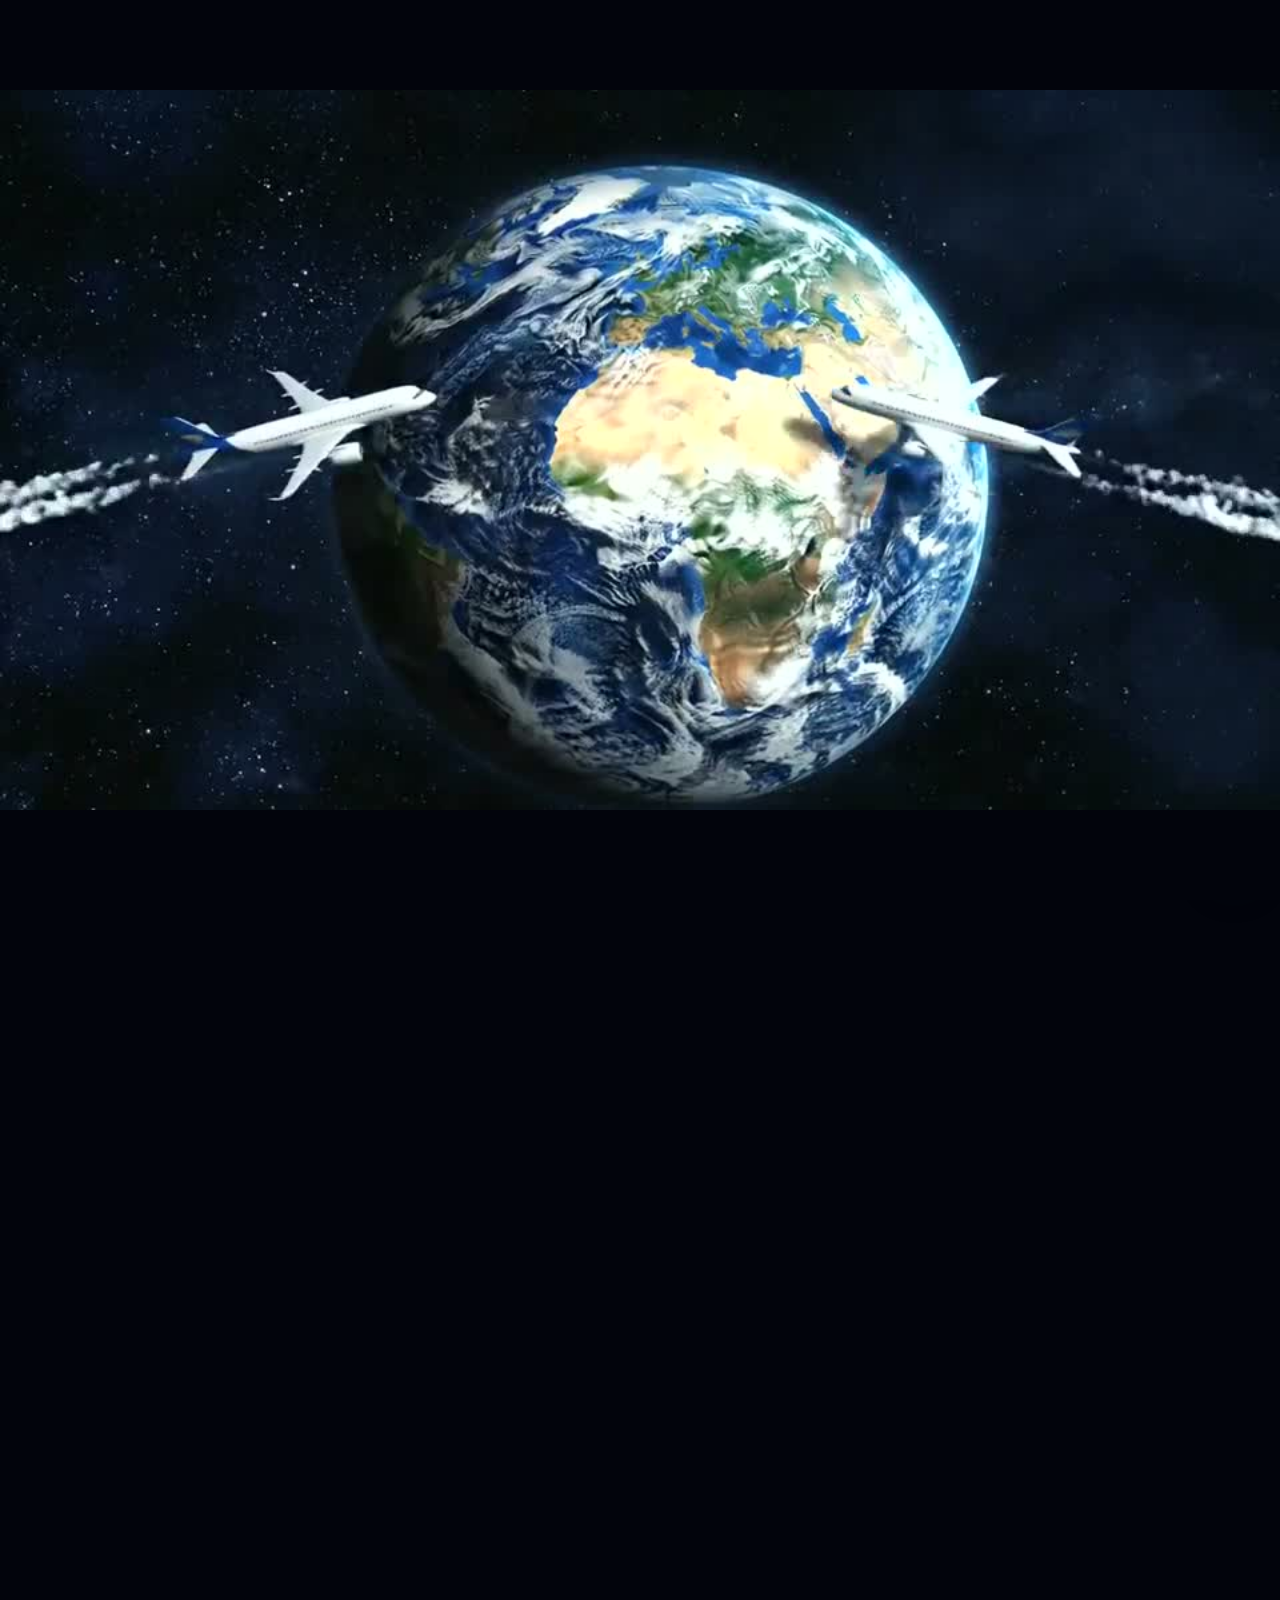
<file: index.html>
<!DOCTYPE html>
<html lang="en">
<head>
  <meta charset="UTF-8">
  <meta name="viewport" content="width=device-width, initial-scale=1, viewport-fit=cover">
  <title>Travel Savies | Umrah, Visit Visa and Lahore Transport</title>
  <meta name="description" content="Travel Savies in Lahore arranges Umrah and Saudi travel, visit visa help, city tours, and cars with a driver. Plaza No 80, Block Broadway, Paragon.">
  <link rel="canonical" href="https://travelsavies.com/">
  <link rel="sitemap" type="application/xml" title="Sitemap" href="https://travelsavies.com/sitemap.xml">
  <meta name="robots" content="index, follow">
  <meta name="theme-color" content="#0e2f6b">
  <meta property="og:type" content="website">
  <meta property="og:site_name" content="Travel Savies">
  <meta property="og:locale" content="en_PK">
  <meta property="og:url" content="https://travelsavies.com/">
  <meta property="og:title" content="Travel Savies | Umrah, Visit Visa and Lahore Transport">
  <meta property="og:description" content="Umrah, visit visas, Lahore city tours, and transport with a driver. Plaza No 80, Block Broadway, Paragon.">
  <meta property="og:image" content="https://travelsavies.com/images/logo.png">
  <meta name="twitter:card" content="summary">
  <meta name="twitter:title" content="Travel Savies | Umrah, Visit Visa and Lahore Transport">
  <meta name="twitter:description" content="Umrah, visit visas, Lahore city tours, and transport with a driver.">
  <meta name="twitter:image" content="https://travelsavies.com/images/logo.png">
  <script type="application/ld+json">
  {
    "@context": "https://schema.org",
    "@graph": [
      {
        "@type": "TravelAgency",
        "@id": "https://travelsavies.com/#business",
        "name": "Travel Savies",
        "url": "https://travelsavies.com/",
        "image": "https://travelsavies.com/images/logo.png",
        "telephone": ["+923248477095", "+923234600823"],
        "address": {
          "@type": "PostalAddress",
          "streetAddress": "Plaza No 80, Block Broadway, Paragon",
          "addressLocality": "Lahore",
          "addressCountry": "PK"
        },
        "areaServed": { "@type": "City", "name": "Lahore" }
      },
      {
        "@type": "WebSite",
        "@id": "https://travelsavies.com/#website",
        "url": "https://travelsavies.com/",
        "name": "Travel Savies",
        "publisher": { "@id": "https://travelsavies.com/#business" }
      },
      {
        "@type": "WebPage",
        "@id": "https://travelsavies.com/#webpage",
        "url": "https://travelsavies.com/",
        "name": "Travel Savies | Umrah, Visit Visa and Lahore Transport",
        "description": "Travel Savies in Lahore arranges Umrah and Saudi travel, visit visa help, city tours, and cars with a driver.",
        "isPartOf": { "@id": "https://travelsavies.com/#website" },
        "about": { "@id": "https://travelsavies.com/#business" }
      }
    ]
  }
  </script>
  <link rel="icon" href="images/favicon.png" type="image/png">
  <link rel="preconnect" href="https://fonts.googleapis.com">
  <link rel="preconnect" href="https://fonts.gstatic.com" crossorigin>
  <link rel="preload" as="style" href="https://fonts.googleapis.com/css2?family=Fraunces:opsz,wght@9..144,500;9..144,600&family=Outfit:wght@400;500;600&display=swap" onload="this.onload=null;this.rel='stylesheet'">
  <noscript><link rel="stylesheet" href="https://fonts.googleapis.com/css2?family=Fraunces:opsz,wght@9..144,500;9..144,600&family=Outfit:wght@400;500;600&display=swap"></noscript>
  <link rel="stylesheet" href="css/styles.css?v=16">
</head>
<body>
  <script>
    (function () {
      var nav = performance.getEntriesByType("navigation")[0];
      var type = nav ? nav.type : "navigate";
      var seen = false;
      try { seen = sessionStorage.getItem("ts-intro") === "1"; } catch (error) {}
      var reduce = window.matchMedia("(prefers-reduced-motion: reduce)").matches;
      if (reduce || (type !== "reload" && seen) || type === "back_forward") return;
      try { sessionStorage.setItem("ts-intro", "1"); } catch (error) {}
      document.documentElement.classList.add("intro-on");
      var intro = document.createElement("div");
      intro.id = "intro";
      intro.setAttribute("role", "presentation");
      intro.innerHTML = '<video width="960" height="540" poster="images/intro-poster.jpg?v=3" autoplay muted playsinline webkit-playsinline x5-playsinline disablepictureinpicture preload="auto" aria-hidden="true"><source src="images/intro.mp4?v=3" type="video/mp4"></video>';
      document.body.prepend(intro);
      window.setTimeout(function () {
        var node = document.getElementById("intro");
        if (!node) return;
        node.remove();
        document.documentElement.classList.remove("intro-on");
      }, 9000);
    })();
  </script>
  <a class="skip" href="#main">Skip to content</a>
  <header class="site-header">
    <div class="wrap header-inner">
      <a class="brand" href="index.html">
        <img class="mark" src="images/logo.png?v=2" alt="" width="259" height="128" decoding="async">
        <div class="brand-name">Travel Savies<span>Your journey, our priority</span></div>
      </a>
      <button class="menu-btn" type="button" aria-label="Open menu" aria-expanded="false" aria-controls="nav"><span></span></button>
      <nav class="nav" id="nav">
        <a class="active" href="index.html">Home</a>
        <a href="umrah.html">Umrah</a>
        <a href="visa.html">Visit Visa</a>
        <a href="tours.html">City Tours</a>
        <a href="transport.html">Transport</a>
        <a href="why.html">Why Choose Us</a>
        <a class="nav-cta" href="contact.html">Contact</a>
      </nav>
    </div>
  </header>

  <main id="main">
    <section class="wrap hero">
      <div>
        <p class="eyebrow">Travel Savies</p>
        <h1>Your journey. Our expertise.</h1>
        <p class="lede">Make the journey more comfortable with thoughtfully arranged Umrah and Saudi Arabia travel, visit visa application assistance, and reliable transportation for the city, events, and Lahore sightseeing.</p>
      </div>
      <aside class="hero-card">
        <ol>
          <li>
            <a href="umrah.html">
              <span class="num">01</span>
              <span><strong>Umrah</strong><small>Visa, hotels, meals, private car, Ziyarat</small></span>
              <span class="arrow">→</span>
            </a>
          </li>
          <li>
            <a href="visa.html">
              <span class="num">02</span>
              <span><strong>Visit visa</strong><small>Thailand to the Gulf, with document guidance</small></span>
              <span class="arrow">→</span>
            </a>
          </li>
          <li>
            <a href="transport.html">
              <span class="num">03</span>
              <span><strong>Transport</strong><small>Driver, city rides, weddings, university runs</small></span>
              <span class="arrow">→</span>
            </a>
          </li>
        </ol>
      </aside>
    </section>

    <section class="wrap band">
      <div class="stats">
        <div><strong>Sacred travel</strong><span>Umrah arranged so worship stays the focus</span></div>
        <div><strong>11 destinations</strong><span>Visit visa guidance for selected countries</span></div>
        <div><strong>With a driver</strong><span>Clean cars and clear booking terms</span></div>
      </div>
    </section>

    <section class="section">
      <div class="wrap">
        <div class="section-head">
          <h2>Three ways we travel with you.</h2>
          <p>From the Holy Cities to a family holiday, or a timely ride across Lahore.</p>
        </div>
        <div class="cards">
          <article class="card">
            <span class="kicker">Saudi Arabia</span>
            <h3>Umrah with comfort.</h3>
            <p>Visa assistance, 4-star and 5-star hotel options, business-class travel, meals, private chauffeur, and Ziyarat visits.</p>
            <a href="umrah.html">View Umrah services →</a>
          </article>
          <article class="card">
            <span class="kicker">Worldwide</span>
            <h3>Visit visa help.</h3>
            <p>Document guidance for Thailand, Malaysia, Singapore, Indonesia, Dubai, Saudi Arabia, Maldives, Japan, China, and more. International packages, flights, and hotels too.</p>
            <a href="visa.html">View destinations →</a>
          </article>
          <article class="card">
            <span class="kicker">Lahore</span>
            <h3>More than a ride.</h3>
            <p>Rent a car with a driver, city-to-city travel, university pick-up, weddings, and Lahore sightseeing, aiming to arrive 10 minutes early.</p>
            <a href="transport.html">View transport →</a>
          </article>
        </div>
      </div>
    </section>

    <section class="section" style="padding-top: 10px;">
      <div class="wrap">
        <div class="section-head">
          <h2>Lahore city view tours.</h2>
          <p>A full day to explore, dine, and shop. Cars are with a driver, priced per day, without fuel.</p>
        </div>
        <div class="tour-grid">
          <a class="tour-card" href="tours.html#androon">
            <img src="images/androon.jpg?v=2" alt="Androon Lahore sightseeing poster with the Red Fort, Badshahi Mosque, Minar-e-Pakistan, and Shalimar Gardens" width="800" height="800" loading="lazy" decoding="async">
            <div>
              <span class="kicker">Historical Lahore</span>
              <h3>Androon Lahore</h3>
              <p>Red Fort, Badshahi Mosque, Wazir Khan Mosque, Minar-e-Pakistan, and Shalimar Gardens.</p>
              <strong>From PKR 4,000 / day</strong>
            </div>
          </a>
          <a class="tour-card" href="tours.html#gulberg">
            <img src="images/gulberg.jpg?v=2" alt="Gulberg Lahore sightseeing poster with Liberty Market, Monal, a cinema, and Packages Mall" width="800" height="800" loading="lazy" decoding="async">
            <div>
              <span class="kicker">Shop and dine</span>
              <h3>Gulberg</h3>
              <p>Liberty Market, Main Boulevard, Gulberg Food Street, and Packages Mall.</p>
              <strong>From PKR 4,000 / day</strong>
            </div>
          </a>
          <a class="tour-card" href="tours.html#bahria">
            <img src="images/bahria.jpg?v=2" alt="Bahria Town Lahore city view poster with the Grand Jamia Mosque and Eiffel Tower replica" width="800" height="800" loading="lazy" decoding="async">
            <div>
              <span class="kicker">Modern city</span>
              <h3>Bahria Town</h3>
              <p>Alfa Tower, the Eiffel replica, Grand Jamia Mosque, dining, and parks.</p>
              <strong>From PKR 4,000 / day</strong>
            </div>
          </a>
          <a class="tour-card" href="tours.html#cantt">
            <img src="images/cantt.jpg?v=2" alt="Cantt Lahore long drive poster with the cantonment, restaurants, a cinema, and Packages Mall" width="800" height="800" loading="lazy" decoding="async">
            <div>
              <span class="kicker">Long drive</span>
              <h3>Cantt Lahore</h3>
              <p>Cantt’s landmarks, restaurants, a movie theatre, and a mall visit.</p>
              <strong>From PKR 4,000 / day</strong>
            </div>
          </a>
        </div>
      </div>
    </section>

    <section class="section" style="padding-top: 0;">
      <div class="wrap split">
        <img class="banner" src="images/office-services.jpg?v=2" alt="Travel Savies office services: Jazz and Zong SIM, car transfer, biometric verification, and stamp paper" width="960" height="480" loading="lazy" decoding="async">
        <div>
          <p class="eyebrow">Office services</p>
          <h2>Essential services under one roof.</h2>
          <ul class="reasons">
            <li>Jazz and Zong SIM — new SIM, SIM upgrade, and number portability</li>
            <li>Car transfer — fast, safe, and reliable</li>
            <li>Biometric service — CNIC, fingerprint, and verification</li>
            <li>Stamp paper for legal, official, and business use</li>
          </ul>
          <div class="hero-actions">
            <a class="btn btn-gold" href="contact.html">Ask at the office</a>
          </div>
        </div>
      </div>
    </section>

    <section class="dark">
      <div class="wrap section split">
        <div>
          <p class="eyebrow">Why Travel Savies</p>
          <h2>Care in the planning. Comfort on the road.</h2>
        </div>
        <ul class="checklist">
          <li><span class="num">01</span><span>Professional consultation for Umrah, visas, and local journeys.</span></li>
          <li><span class="num">02</span><span>Guidance on required documents and the application process.</span></li>
          <li><span class="num">03</span><span>Private transportation when you want flexibility over crowded buses.</span></li>
          <li><span class="num">04</span><span>Clear booking terms, personal support, and a journey arranged around you.</span></li>
        </ul>
      </div>
    </section>

    <section class="section">
      <div class="wrap split">
        <div>
          <p class="eyebrow">Start here</p>
          <h2>Tell us where you are going.</h2>
          <p class="lede">Every destination has its own requirements. Call or WhatsApp Travel Savies and we will guide you according to your plans.</p>
        </div>
        <div class="panel">
          <p class="eyebrow">Call or message</p>
          <div class="hero-actions">
            <a class="btn btn-gold" href="contact.html">Send an enquiry</a>
            <a class="btn btn-ghost" href="contact.html" target="_blank" rel="noopener">Open WhatsApp</a>
          </div>
        </div>
      </div>
    </section>
  </main>

  <footer class="site-footer">
    <div class="wrap footer-grid">
      <div>
        <strong>Travel Savies</strong>
        <p>Your journey. Our expertise. Your world to explore.</p>
      </div>
        <div class="footer-links">
        <a href="umrah.html">Umrah & Saudi Arabia</a>
        <a href="visa.html">Visit visa</a>
        <a href="tours.html">City tours</a>
        <a href="transport.html">Transport</a>
        <a href="contact.html">Contact</a>
        <a href="why.html">Why Choose Us</a>
        <a href="sitemap.html">Sitemap</a>
      </div>
      <div>
        <a href="tel:+923248477095">0324 8477095</a><br>
        <a href="tel:+923234600823">0323 4600823</a>
        <p>Plaza No 80, Block Broadway, Paragon</p>
      </div>
    </div>
    <div class="wrap legal">© <span data-year>2026</span> Travel Savies. Visa decisions rest with the relevant authorities. Hotel and Ziyarat arrangements are subject to availability, itinerary, and local regulations.</div>
  </footer>
  <a class="wa" href="contact.html" target="_blank" rel="noopener" aria-label="WhatsApp Travel Savies"><svg viewBox="0 0 24 24" aria-hidden="true"><path fill="currentColor" d="M12.04 2C6.58 2 2.15 6.4 2.15 11.83c0 1.74.46 3.44 1.34 4.94L2 22l5.39-1.41a10 10 0 0 0 4.65 1.18h.01c5.46 0 9.89-4.4 9.89-9.83C21.94 6.4 17.5 2 12.04 2zm5.76 14.15c-.24.68-1.4 1.3-1.94 1.38-.5.08-1.12.11-1.81-.11-.42-.14-.95-.31-1.64-.6-2.88-1.24-4.76-4.14-4.9-4.33-.14-.19-1.16-1.54-1.16-2.94s.73-2.08 1-2.37c.24-.27.64-.4 1.02-.4.12 0 .23 0 .33.01.3.01.44.03.64.49.24.57.82 1.98.89 2.12.07.15.12.32.02.51-.09.19-.14.31-.28.48-.14.16-.29.36-.42.48-.14.13-.28.28-.12.54.16.27.71 1.16 1.52 1.88 1.05.93 1.93 1.22 2.2 1.36.28.14.44.12.6-.07.16-.19.69-.8.88-1.08.19-.27.37-.22.62-.13.26.09 1.63.77 1.91.91.28.14.46.21.53.32.07.12.07.68-.17 1.36z"/></svg></a>
  <script src="js/intro.js?v=7" defer></script>
  <script src="js/main.js?v=5" defer></script>
  <script src="js/chat.js?v=6" defer></script>
</body>
</html>
</file>
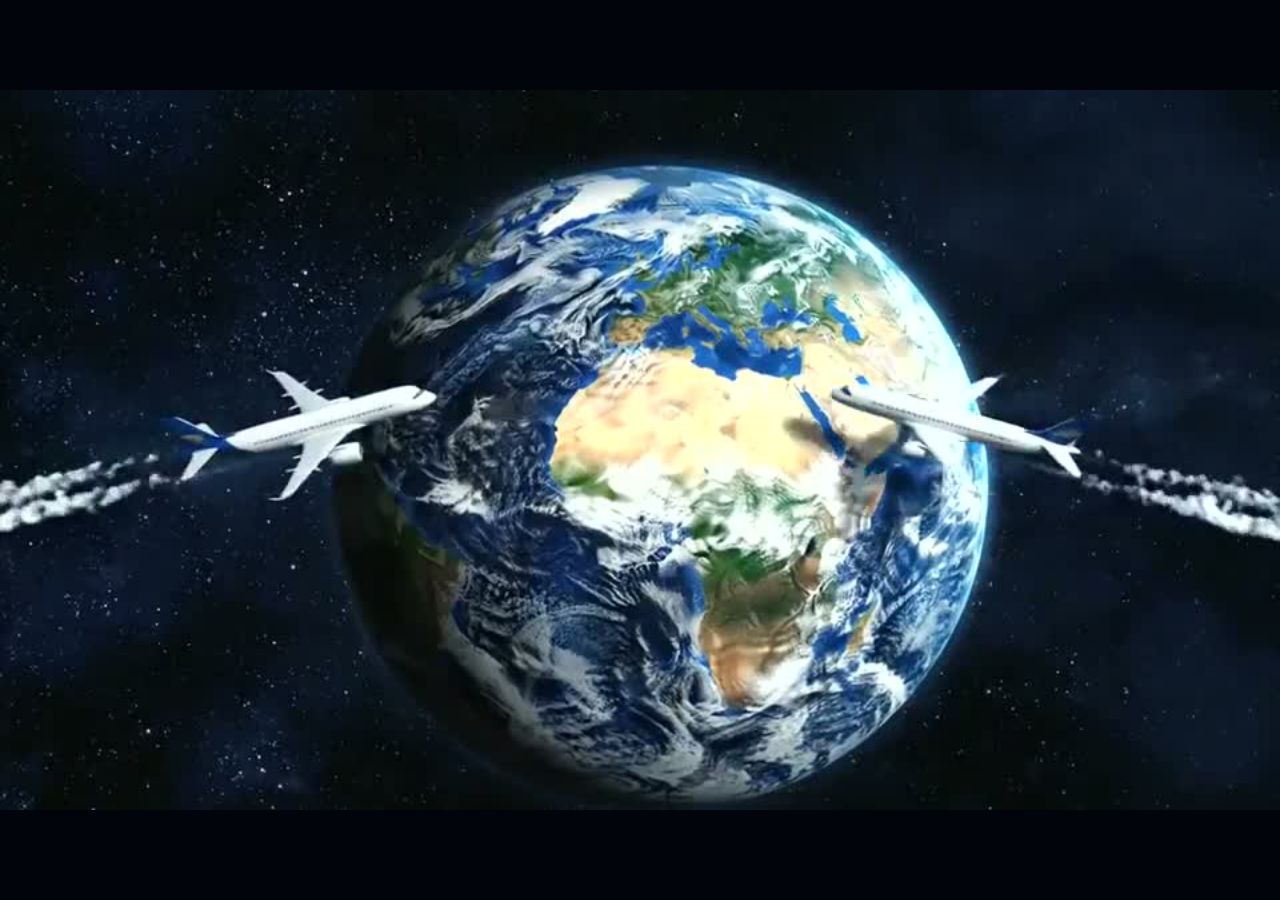
<file: contact.html>
<!DOCTYPE html>
<html lang="en">
<head>
  <meta charset="UTF-8">
  <meta name="viewport" content="width=device-width, initial-scale=1, viewport-fit=cover">
  <title>Contact Travel Savies in Lahore</title>
  <meta name="description" content="Call 0324 8477095 or 0323 4600823. Travel Savies, Plaza No 80, Block Broadway, Paragon, Lahore.">
  <link rel="canonical" href="https://travelsavies.com/contact.html">
  <link rel="sitemap" type="application/xml" title="Sitemap" href="https://travelsavies.com/sitemap.xml">
  <meta name="robots" content="index, follow">
  <meta name="theme-color" content="#0e2f6b">
  <meta property="og:type" content="website">
  <meta property="og:site_name" content="Travel Savies">
  <meta property="og:locale" content="en_PK">
  <meta property="og:url" content="https://travelsavies.com/contact.html">
  <meta property="og:title" content="Contact Travel Savies in Lahore">
  <meta property="og:description" content="Call 0324 8477095 or 0323 4600823. Plaza No 80, Block Broadway, Paragon.">
  <meta property="og:image" content="https://travelsavies.com/images/logo.png">
  <meta name="twitter:card" content="summary">
  <meta name="twitter:title" content="Contact Travel Savies in Lahore">
  <meta name="twitter:description" content="Phone and WhatsApp for Umrah, visas, tours, and transport.">
  <meta name="twitter:image" content="https://travelsavies.com/images/logo.png">
  <script type="application/ld+json">
  {
    "@context": "https://schema.org",
    "@type": "ContactPage",
    "name": "Contact Travel Savies",
    "url": "https://travelsavies.com/contact.html",
    "about": {
      "@type": "TravelAgency",
      "@id": "https://travelsavies.com/#business",
      "name": "Travel Savies",
      "telephone": ["+923248477095", "+923234600823"],
      "address": {
        "@type": "PostalAddress",
        "streetAddress": "Plaza No 80, Block Broadway, Paragon",
        "addressLocality": "Lahore",
        "addressCountry": "PK"
      }
    }
  }
  </script>
  <link rel="icon" href="images/favicon.png" type="image/png">
  <link rel="preconnect" href="https://fonts.googleapis.com">
  <link rel="preconnect" href="https://fonts.gstatic.com" crossorigin>
  <link rel="preload" as="style" href="https://fonts.googleapis.com/css2?family=Fraunces:opsz,wght@9..144,500;9..144,600&family=Outfit:wght@400;500;600&display=swap" onload="this.onload=null;this.rel='stylesheet'">
  <noscript><link rel="stylesheet" href="https://fonts.googleapis.com/css2?family=Fraunces:opsz,wght@9..144,500;9..144,600&family=Outfit:wght@400;500;600&display=swap"></noscript>
  <link rel="stylesheet" href="css/styles.css?v=16">
</head>
<body>
  <script>
    (function () {
      var nav = performance.getEntriesByType("navigation")[0];
      var type = nav ? nav.type : "navigate";
      var seen = false;
      try { seen = sessionStorage.getItem("ts-intro") === "1"; } catch (error) {}
      var reduce = window.matchMedia("(prefers-reduced-motion: reduce)").matches;
      if (reduce || (type !== "reload" && seen) || type === "back_forward") return;
      try { sessionStorage.setItem("ts-intro", "1"); } catch (error) {}
      document.documentElement.classList.add("intro-on");
      var intro = document.createElement("div");
      intro.id = "intro";
      intro.setAttribute("role", "presentation");
      intro.innerHTML = '<video width="960" height="540" poster="images/intro-poster.jpg?v=3" autoplay muted playsinline webkit-playsinline x5-playsinline disablepictureinpicture preload="auto" aria-hidden="true"><source src="images/intro.mp4?v=3" type="video/mp4"></video>';
      document.body.prepend(intro);
      window.setTimeout(function () {
        var node = document.getElementById("intro");
        if (!node) return;
        node.remove();
        document.documentElement.classList.remove("intro-on");
      }, 9000);
    })();
  </script>
  <a class="skip" href="#main">Skip to content</a>
  <header class="site-header">
    <div class="wrap header-inner">
      <a class="brand" href="index.html">
        <img class="mark" src="images/logo.png?v=2" alt="" width="259" height="128" decoding="async">
        <div class="brand-name">Travel Savies<span>Your journey, our priority</span></div>
      </a>
      <button class="menu-btn" type="button" aria-label="Open menu" aria-expanded="false" aria-controls="nav"><span></span></button>
      <nav class="nav" id="nav">
        <a href="index.html">Home</a>
        <a href="umrah.html">Umrah</a>
        <a href="visa.html">Visit Visa</a>
        <a href="tours.html">City Tours</a>
        <a href="transport.html">Transport</a>
        <a href="why.html">Why Choose Us</a>
        <a class="nav-cta active" href="contact.html">Contact</a>
      </nav>
    </div>
  </header>

  <main id="main">
    <section class="wrap page-hero">
      <p class="eyebrow">Contact</p>
      <h1>Talk to Travel Savies.</h1>
      <p class="lede">Answer a few questions in the chat. When you send, the full message opens on WhatsApp.</p>
      <div class="contact-line">
        <a href="tel:+923248477095">0324 8477095</a>
        <a href="tel:+923234600823">0323 4600823</a>
        <span>Plaza No 80, Block Broadway, Paragon</span>
      </div>
    </section>

  </main>

  <footer class="site-footer">
    <div class="wrap footer-grid">
      <div>
        <strong>Travel Savies</strong>
        <p>Your journey. Our expertise.</p>
      </div>
      <div class="footer-links">
        <a href="umrah.html">Umrah</a>
        <a href="visa.html">Visit visa</a>
        <a href="transport.html">Transport</a>
        <a href="index.html">Home</a>
        <a href="why.html">Why Choose Us</a>
        <a href="sitemap.html">Sitemap</a>
      </div>
      <div>
        <a href="tel:+923248477095">0324 8477095</a><br>
        <a href="tel:+923234600823">0323 4600823</a>
        <p>Plaza No 80, Block Broadway, Paragon</p>
      </div>
    </div>
    <div class="wrap legal">© <span data-year>2026</span> Travel Savies.</div>
  </footer>
  <a class="wa" href="contact.html" aria-label="WhatsApp Travel Savies"><svg viewBox="0 0 24 24" aria-hidden="true"><path fill="currentColor" d="M12.04 2C6.58 2 2.15 6.4 2.15 11.83c0 1.74.46 3.44 1.34 4.94L2 22l5.39-1.41a10 10 0 0 0 4.65 1.18h.01c5.46 0 9.89-4.4 9.89-9.83C21.94 6.4 17.5 2 12.04 2zm5.76 14.15c-.24.68-1.4 1.3-1.94 1.38-.5.08-1.12.11-1.81-.11-.42-.14-.95-.31-1.64-.6-2.88-1.24-4.76-4.14-4.9-4.33-.14-.19-1.16-1.54-1.16-2.94s.73-2.08 1-2.37c.24-.27.64-.4 1.02-.4.12 0 .23 0 .33.01.3.01.44.03.64.49.24.57.82 1.98.89 2.12.07.15.12.32.02.51-.09.19-.14.31-.28.48-.14.16-.29.36-.42.48-.14.13-.28.28-.12.54.16.27.71 1.16 1.52 1.88 1.05.93 1.93 1.22 2.2 1.36.28.14.44.12.6-.07.16-.19.69-.8.88-1.08.19-.27.37-.22.62-.13.26.09 1.63.77 1.91.91.28.14.46.21.53.32.07.12.07.68-.17 1.36z"/></svg></a>
  <script src="js/intro.js?v=7" defer></script>
  <script src="js/main.js?v=5" defer></script>
  <script src="js/chat.js?v=6" defer></script>
</body>
</html>
</file>
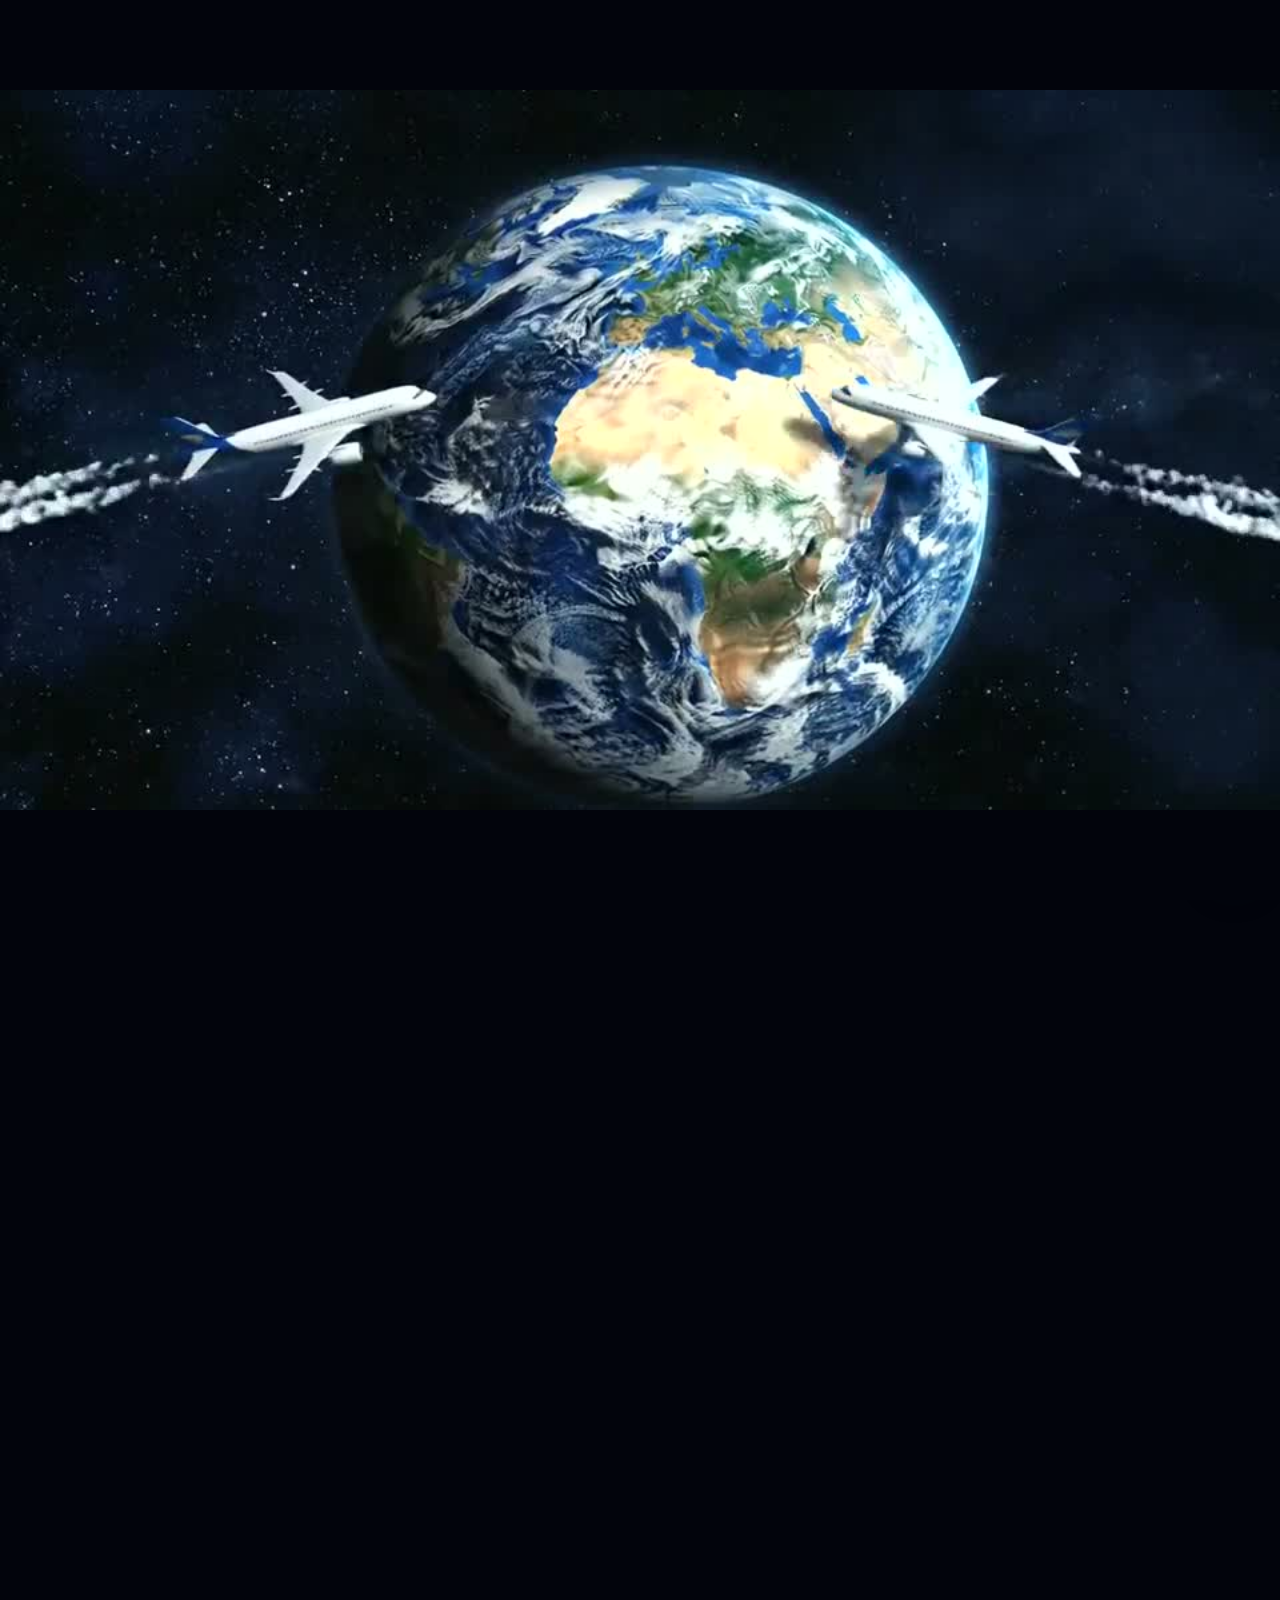
<file: sitemap.html>
<!DOCTYPE html>
<html lang="en">
<head>
  <meta charset="UTF-8">
  <meta name="viewport" content="width=device-width, initial-scale=1, viewport-fit=cover">
  <title>Sitemap | Travel Savies</title>
  <meta name="description" content="All pages on Travel Savies: Umrah, visit visa, Lahore city tours, transport, and contact.">
  <link rel="canonical" href="https://travelsavies.com/sitemap.html">
  <link rel="sitemap" type="application/xml" title="Sitemap" href="https://travelsavies.com/sitemap.xml">
  <meta name="robots" content="index, follow">
  <meta name="theme-color" content="#0e2f6b">
  <meta property="og:type" content="website">
  <meta property="og:site_name" content="Travel Savies">
  <meta property="og:locale" content="en_PK">
  <meta property="og:url" content="https://travelsavies.com/sitemap.html">
  <meta property="og:title" content="Sitemap | Travel Savies">
  <meta property="og:description" content="All pages on Travel Savies: Umrah, visit visa, Lahore city tours, transport, and contact.">
  <meta property="og:image" content="https://travelsavies.com/images/logo.png">
  <meta name="twitter:card" content="summary">
  <meta name="twitter:title" content="Sitemap | Travel Savies">
  <meta name="twitter:description" content="All pages on Travel Savies.">
  <meta name="twitter:image" content="https://travelsavies.com/images/logo.png">
  <script type="application/ld+json">
  {
    "@context": "https://schema.org",
    "@type": "CollectionPage",
    "name": "Sitemap",
    "url": "https://travelsavies.com/sitemap.html",
    "isPartOf": { "@type": "WebSite", "name": "Travel Savies", "url": "https://travelsavies.com/" },
    "mainEntity": {
      "@type": "ItemList",
      "itemListElement": [
        { "@type": "ListItem", "position": 1, "name": "Home", "url": "https://travelsavies.com/" },
        { "@type": "ListItem", "position": 2, "name": "Umrah and Saudi Arabia", "url": "https://travelsavies.com/umrah.html" },
        { "@type": "ListItem", "position": 3, "name": "Visit visa", "url": "https://travelsavies.com/visa.html" },
        { "@type": "ListItem", "position": 4, "name": "City tours", "url": "https://travelsavies.com/tours.html" },
        { "@type": "ListItem", "position": 5, "name": "Transport", "url": "https://travelsavies.com/transport.html" },
        { "@type": "ListItem", "position": 6, "name": "Why choose us", "url": "https://travelsavies.com/why.html" },
        { "@type": "ListItem", "position": 7, "name": "Contact", "url": "https://travelsavies.com/contact.html" }
      ]
    }
  }
  </script>
  <link rel="icon" href="images/favicon.png" type="image/png">
  <link rel="preconnect" href="https://fonts.googleapis.com">
  <link rel="preconnect" href="https://fonts.gstatic.com" crossorigin>
  <link rel="preload" as="style" href="https://fonts.googleapis.com/css2?family=Fraunces:opsz,wght@9..144,500;9..144,600&family=Outfit:wght@400;500;600&display=swap" onload="this.onload=null;this.rel='stylesheet'">
  <noscript><link rel="stylesheet" href="https://fonts.googleapis.com/css2?family=Fraunces:opsz,wght@9..144,500;9..144,600&family=Outfit:wght@400;500;600&display=swap"></noscript>
  <link rel="stylesheet" href="css/styles.css?v=16">
</head>
<body>
  <script>
    (function () {
      var nav = performance.getEntriesByType("navigation")[0];
      var type = nav ? nav.type : "navigate";
      var seen = false;
      try { seen = sessionStorage.getItem("ts-intro") === "1"; } catch (error) {}
      var reduce = window.matchMedia("(prefers-reduced-motion: reduce)").matches;
      if (reduce || (type !== "reload" && seen) || type === "back_forward") return;
      try { sessionStorage.setItem("ts-intro", "1"); } catch (error) {}
      document.documentElement.classList.add("intro-on");
      var intro = document.createElement("div");
      intro.id = "intro";
      intro.setAttribute("role", "presentation");
      intro.innerHTML = '<video width="960" height="540" poster="images/intro-poster.jpg?v=3" autoplay muted playsinline webkit-playsinline x5-playsinline disablepictureinpicture preload="auto" aria-hidden="true"><source src="images/intro.mp4?v=3" type="video/mp4"></video>';
      document.body.prepend(intro);
      window.setTimeout(function () {
        var node = document.getElementById("intro");
        if (!node) return;
        node.remove();
        document.documentElement.classList.remove("intro-on");
      }, 9000);
    })();
  </script>
  <a class="skip" href="#main">Skip to content</a>
  <header class="site-header">
    <div class="wrap header-inner">
      <a class="brand" href="index.html">
        <img class="mark" src="images/logo.png?v=2" alt="" width="259" height="128" decoding="async">
        <div class="brand-name">Travel Savies<span>Your journey, our priority</span></div>
      </a>
      <button class="menu-btn" type="button" aria-label="Open menu" aria-expanded="false" aria-controls="nav"><span></span></button>
      <nav class="nav" id="nav">
        <a href="index.html">Home</a>
        <a href="umrah.html">Umrah</a>
        <a href="visa.html">Visit Visa</a>
        <a href="tours.html">City Tours</a>
        <a href="transport.html">Transport</a>
        <a href="why.html">Why Choose Us</a>
        <a class="nav-cta" href="contact.html">Contact</a>
      </nav>
    </div>
  </header>

  <main id="main">
    <section class="wrap page-hero">
      <p class="eyebrow">Sitemap</p>
      <h1>All pages.</h1>
      <p class="lede">Every page on Travel Savies, in one list.</p>
      <ul class="sitemap-list">
        <li><a href="index.html"><strong>Home</strong><span>Umrah, visit visa, city tours, and transport.</span></a></li>
        <li><a href="umrah.html"><strong>Umrah and Saudi Arabia</strong><span>Umrah packages and Saudi travel.</span></a></li>
        <li><a href="visa.html"><strong>Visit visa</strong><span>Help with visit visa applications.</span></a></li>
        <li><a href="tours.html"><strong>City tours</strong><span>Lahore city tours with a driver.</span></a></li>
        <li><a href="transport.html"><strong>Transport</strong><span>Cars with a driver in Lahore.</span></a></li>
        <li><a href="why.html"><strong>Why choose us</strong><span>Affordable travel, quality service, and our CEO.</span></a></li>
        <li><a href="contact.html"><strong>Contact</strong><span>Plaza No 80, Block Broadway, Paragon.</span></a></li>
      </ul>
    </section>
  </main>

  <footer class="site-footer">
    <div class="wrap footer-grid">
      <div>
        <strong>Travel Savies</strong>
        <p>Your journey. Our expertise. Your world to explore.</p>
      </div>
      <div class="footer-links">
        <a href="index.html">Home</a>
        <a href="umrah.html">Umrah</a>
        <a href="visa.html">Visit visa</a>
        <a href="tours.html">City tours</a>
        <a href="transport.html">Transport</a>
        <a href="why.html">Why Choose Us</a>
        <a href="contact.html">Contact</a>
        <a href="sitemap.html">Sitemap</a>
      </div>
      <div>
        <a href="tel:+923248477095">0324 8477095</a><br>
        <a href="tel:+923234600823">0323 4600823</a>
        <p>Plaza No 80, Block Broadway, Paragon</p>
      </div>
    </div>
    <div class="wrap legal">© <span data-year>2026</span> Travel Savies.</div>
  </footer>
  <a class="wa" href="contact.html" target="_blank" rel="noopener" aria-label="WhatsApp Travel Savies"><svg viewBox="0 0 24 24" aria-hidden="true"><path fill="currentColor" d="M12.04 2C6.58 2 2.15 6.4 2.15 11.83c0 1.74.46 3.44 1.34 4.94L2 22l5.39-1.41a10 10 0 0 0 4.65 1.18h.01c5.46 0 9.89-4.4 9.89-9.83C21.94 6.4 17.5 2 12.04 2zm5.76 14.15c-.24.68-1.4 1.3-1.94 1.38-.5.08-1.12.11-1.81-.11-.42-.14-.95-.31-1.64-.6-2.88-1.24-4.76-4.14-4.9-4.33-.14-.19-1.16-1.54-1.16-2.94s.73-2.08 1-2.37c.24-.27.64-.4 1.02-.4.12 0 .23 0 .33.01.3.01.44.03.64.49.24.57.82 1.98.89 2.12.07.15.12.32.02.51-.09.19-.14.31-.28.48-.14.16-.29.36-.42.48-.14.13-.28.28-.12.54.16.27.71 1.16 1.52 1.88 1.05.93 1.93 1.22 2.2 1.36.28.14.44.12.6-.07.16-.19.69-.8.88-1.08.19-.27.37-.22.62-.13.26.09 1.63.77 1.91.91.28.14.46.21.53.32.07.12.07.68-.17 1.36z"/></svg></a>
  <script src="js/intro.js?v=7" defer></script>
  <script src="js/main.js?v=5" defer></script>
  <script src="js/chat.js?v=6" defer></script>
</body>
</html>
</file>
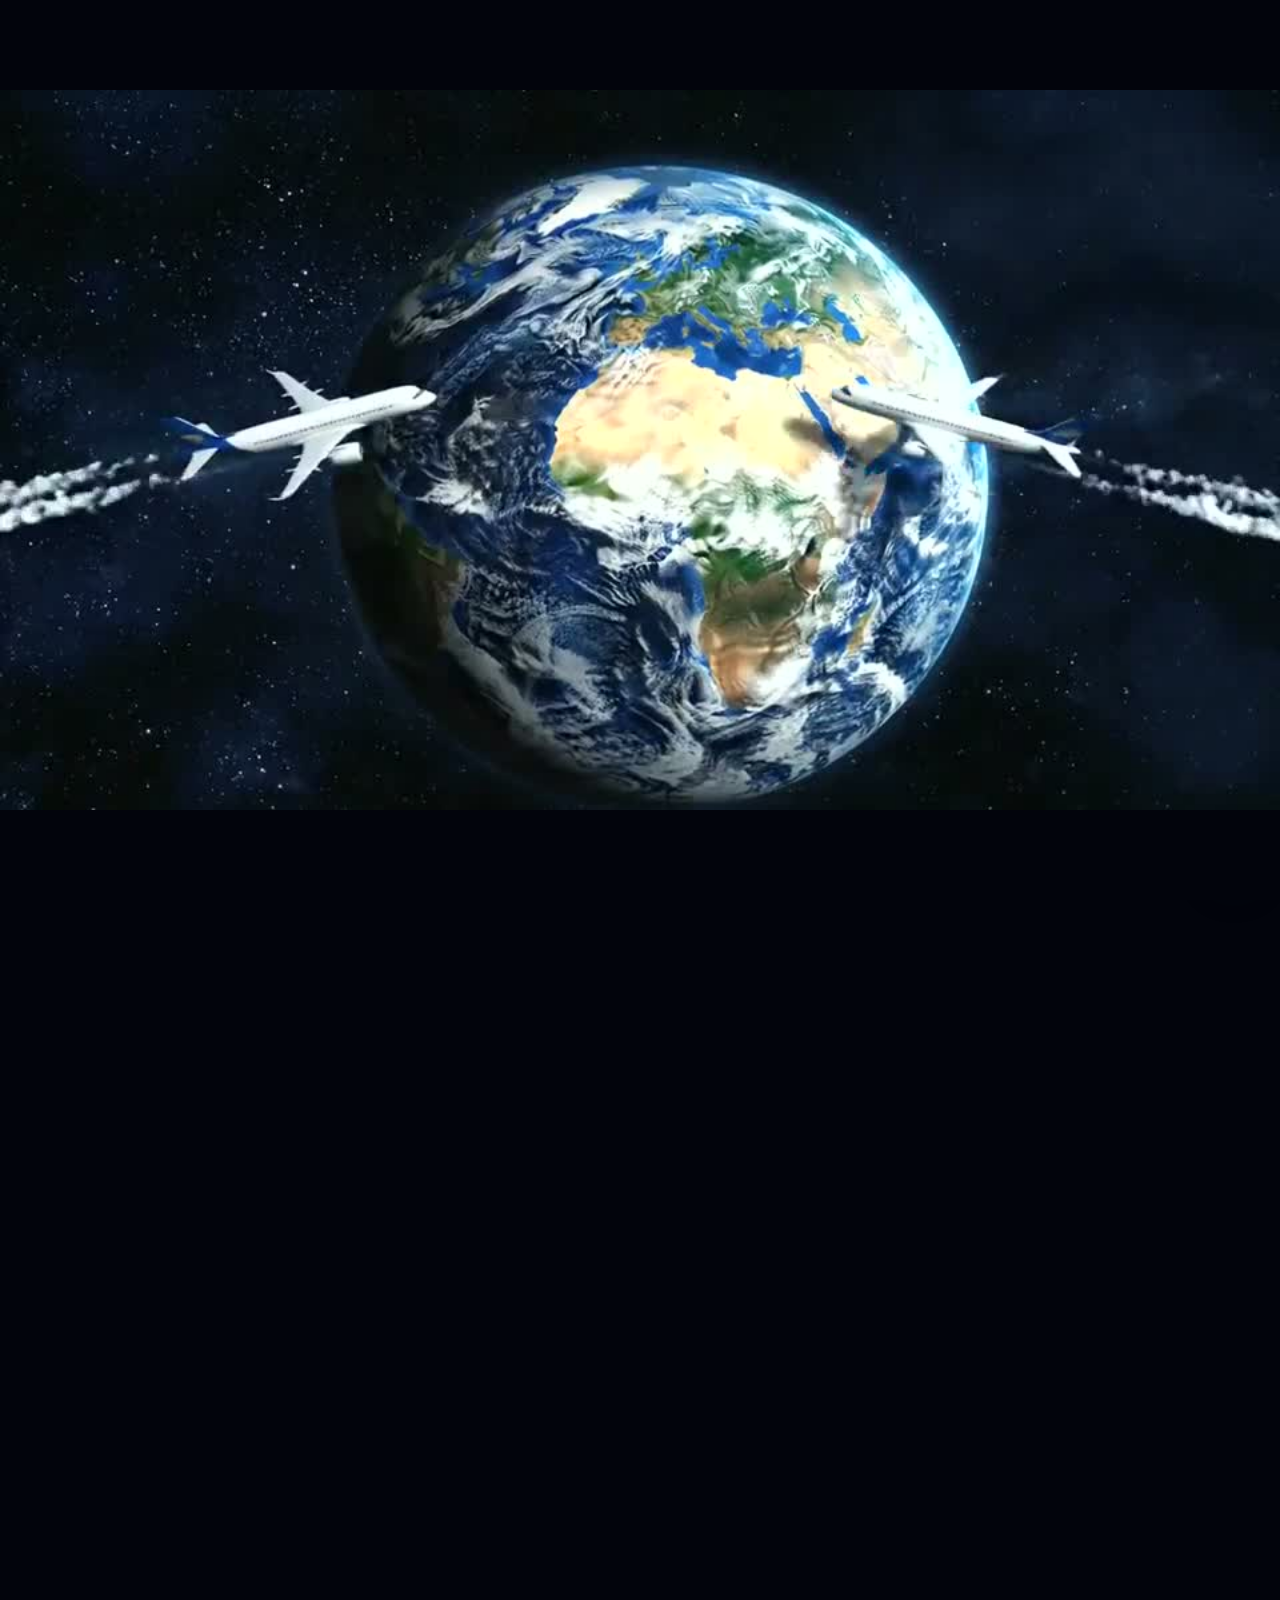
<file: tours.html>
<!DOCTYPE html>
<html lang="en">
<head>
  <meta charset="UTF-8">
  <meta name="viewport" content="width=device-width, initial-scale=1, viewport-fit=cover">
  <title>Lahore City Tours with a Driver | Travel Savies</title>
  <meta name="description" content="Androon, Gulberg, Bahria Town, and Cantt tours with a driver. Suzuki Alto from PKR 4,000 a day, without fuel. Travel Savies, Lahore.">
  <link rel="canonical" href="https://travelsavies.com/tours.html">
  <link rel="sitemap" type="application/xml" title="Sitemap" href="https://travelsavies.com/sitemap.xml">
  <meta name="robots" content="index, follow">
  <meta name="theme-color" content="#0e2f6b">
  <meta property="og:type" content="website">
  <meta property="og:site_name" content="Travel Savies">
  <meta property="og:locale" content="en_PK">
  <meta property="og:url" content="https://travelsavies.com/tours.html">
  <meta property="og:title" content="Lahore City Tours with a Driver | Travel Savies">
  <meta property="og:description" content="Androon, Gulberg, Bahria Town, and Cantt. Cars with a driver, priced per day, without fuel.">
  <meta property="og:image" content="https://travelsavies.com/images/androon.jpg">
  <meta name="twitter:card" content="summary_large_image">
  <meta name="twitter:title" content="Lahore City Tours with a Driver | Travel Savies">
  <meta name="twitter:description" content="Four Lahore city tours with a driver. Alto from PKR 4,000 a day, without fuel.">
  <meta name="twitter:image" content="https://travelsavies.com/images/androon.jpg">
  <script type="application/ld+json">
  {
    "@context": "https://schema.org",
    "@graph": [
      {
        "@type": "TravelAgency",
        "@id": "https://travelsavies.com/#business",
        "name": "Travel Savies",
        "url": "https://travelsavies.com/",
        "telephone": ["+923248477095", "+923234600823"],
        "address": {
          "@type": "PostalAddress",
          "streetAddress": "Plaza No 80, Block Broadway, Paragon",
          "addressLocality": "Lahore",
          "addressCountry": "PK"
        }
      },
      {
        "@type": "Service",
        "name": "Lahore city tours",
        "url": "https://travelsavies.com/tours.html",
        "provider": { "@id": "https://travelsavies.com/#business" },
        "areaServed": "Lahore",
        "description": "Androon, Gulberg, Bahria Town, and Cantt city tours with a driver. Fuel is not included."
      }
    ]
  }
  </script>
  <link rel="icon" href="images/favicon.png" type="image/png">
  <link rel="preconnect" href="https://fonts.googleapis.com">
  <link rel="preconnect" href="https://fonts.gstatic.com" crossorigin>
  <link rel="preload" as="style" href="https://fonts.googleapis.com/css2?family=Fraunces:opsz,wght@9..144,500;9..144,600&family=Outfit:wght@400;500;600&display=swap" onload="this.onload=null;this.rel='stylesheet'">
  <noscript><link rel="stylesheet" href="https://fonts.googleapis.com/css2?family=Fraunces:opsz,wght@9..144,500;9..144,600&family=Outfit:wght@400;500;600&display=swap"></noscript>
  <link rel="stylesheet" href="css/styles.css?v=16">
</head>
<body>
  <script>
    (function () {
      var nav = performance.getEntriesByType("navigation")[0];
      var type = nav ? nav.type : "navigate";
      var seen = false;
      try { seen = sessionStorage.getItem("ts-intro") === "1"; } catch (error) {}
      var reduce = window.matchMedia("(prefers-reduced-motion: reduce)").matches;
      if (reduce || (type !== "reload" && seen) || type === "back_forward") return;
      try { sessionStorage.setItem("ts-intro", "1"); } catch (error) {}
      document.documentElement.classList.add("intro-on");
      var intro = document.createElement("div");
      intro.id = "intro";
      intro.setAttribute("role", "presentation");
      intro.innerHTML = '<video width="960" height="540" poster="images/intro-poster.jpg?v=3" autoplay muted playsinline webkit-playsinline x5-playsinline disablepictureinpicture preload="auto" aria-hidden="true"><source src="images/intro.mp4?v=3" type="video/mp4"></video>';
      document.body.prepend(intro);
      window.setTimeout(function () {
        var node = document.getElementById("intro");
        if (!node) return;
        node.remove();
        document.documentElement.classList.remove("intro-on");
      }, 9000);
    })();
  </script>
  <a class="skip" href="#main">Skip to content</a>
  <header class="site-header">
    <div class="wrap header-inner">
      <a class="brand" href="index.html">
        <img class="mark" src="images/logo.png?v=2" alt="" width="259" height="128" decoding="async">
        <div class="brand-name">Travel Savies<span>Your journey, our priority</span></div>
      </a>
      <button class="menu-btn" type="button" aria-label="Open menu" aria-expanded="false" aria-controls="nav"><span></span></button>
      <nav class="nav" id="nav">
        <a href="index.html">Home</a>
        <a href="umrah.html">Umrah</a>
        <a href="visa.html">Visit Visa</a>
        <a class="active" href="tours.html">City Tours</a>
        <a href="transport.html">Transport</a>
        <a href="why.html">Why Choose Us</a>
        <a class="nav-cta" href="contact.html">Contact</a>
      </nav>
    </div>
  </header>

  <main id="main">
    <section class="wrap page-hero">
      <p class="eyebrow">Discover Lahore, create memories</p>
      <h1>City view tours with a driver.</h1>
      <p class="lede">A day out to explore, dine, and shop. Choose Androon, Gulberg, Bahria Town, or Cantt. The car comes with an experienced driver who speaks English and Urdu. Fuel is not included.</p>
    </section>

    <section class="section" style="padding-top: 8px;">
      <div class="wrap">
        <div class="section-head">
          <h2>Cars for the day.</h2>
          <p>Same rates for every city tour.</p>
        </div>
        <div class="rates">
          <article class="rate"><span>Suzuki Alto</span><strong>PKR 4,000</strong><span>per day, without fuel</span></article>
          <article class="rate"><span>Honda City</span><strong>PKR 6,000</strong><span>per day, without fuel</span></article>
          <article class="rate"><span>Toyota Yaris</span><strong>PKR 6,000</strong><span>per day, without fuel</span></article>
          <article class="rate"><span>MG HS</span><strong>PKR 10,000</strong><span>per day, without fuel</span></article>
        </div>
        <ul class="reasons" style="margin-top: 22px;">
          <li>Experienced, courteous driver</li>
          <li>Clean, comfortable cars</li>
          <li>Your safety is our first priority</li>
        </ul>
      </div>
    </section>

    <section class="section" style="padding-top: 0;">
      <div class="wrap">
        <article class="tour-block" id="androon">
          <img src="images/androon.jpg?v=2" alt="Androon Lahore sightseeing and historical exploration poster" width="800" height="800" loading="lazy" decoding="async">
          <div>
            <p class="eyebrow">Androon Lahore</p>
            <h2>Sightseeing and historical exploration.</h2>
            <p>A day inside the old city and its landmarks. Explore, dine, shop, and take the route at an easy pace.</p>
            <ul class="reasons">
              <li>Historical gates and the fort</li>
              <li>Badshahi Mosque and Wazir Khan Mosque</li>
              <li>Park and garden time</li>
              <li>A restaurant stop and a movie, if you want them on the day</li>
            </ul>
            <p>Stops on the tour: Lal Qila (Red Fort), Badshahi Mosque, Minar-e-Pakistan, and Shalimar Gardens.</p>
            <a class="btn btn-gold" href="contact.html" target="_blank" rel="noopener">Book Androon</a>
          </div>
        </article>

        <article class="tour-block" id="gulberg">
          <img src="images/gulberg.jpg?v=2" alt="Gulberg Lahore sightseeing and long drive poster" width="800" height="800" loading="lazy" decoding="async">
          <div>
            <p class="eyebrow">Gulberg, Lahore</p>
            <h2>Sightseeing and a long drive.</h2>
            <p>Liberty, the food street, and the mall — a day built around Gulberg’s main spots.</p>
            <ul class="reasons">
              <li>Liberty Market and Main Boulevard</li>
              <li>Gulberg Food Street</li>
              <li>A movie at Packages Mall</li>
              <li>Time to walk Packages Mall</li>
            </ul>
            <a class="btn btn-gold" href="contact.html" target="_blank" rel="noopener">Book Gulberg</a>
          </div>
        </article>

        <article class="tour-block" id="bahria">
          <img src="images/bahria.jpg?v=2" alt="Bahria Town Lahore sightseeing and modern city view poster" width="800" height="800" loading="lazy" decoding="async">
          <div>
            <p class="eyebrow">Bahria Town</p>
            <h2>A modern city view.</h2>
            <p>Wide roads, the mosque, and the landmarks people come to photograph.</p>
            <ul class="reasons">
              <li>Alfa Tower and the Eiffel Tower replica</li>
              <li>Grand Jamia Mosque</li>
              <li>Dining and a cinema stop</li>
              <li>Parks and a leisure drive</li>
            </ul>
            <a class="btn btn-gold" href="contact.html" target="_blank" rel="noopener">Book Bahria Town</a>
          </div>
        </article>

        <article class="tour-block" id="cantt">
          <img src="images/cantt.jpg?v=2" alt="Cantt Lahore sightseeing and long drive poster" width="800" height="800" loading="lazy" decoding="async">
          <div>
            <p class="eyebrow">Cantt Lahore</p>
            <h2>Sightseeing and a long drive.</h2>
            <p>The cantonment’s known places, a proper meal, and time at the mall.</p>
            <ul class="reasons">
              <li>A tour of Cantt’s familiar landmarks</li>
              <li>Restaurants along the way</li>
              <li>A movie theatre stop</li>
              <li>Packages Mall and nearby shopping</li>
            </ul>
            <a class="btn btn-gold" href="contact.html" target="_blank" rel="noopener">Book Cantt</a>
          </div>
        </article>
      </div>
    </section>
  </main>

  <footer class="site-footer">
    <div class="wrap footer-grid">
      <div>
        <strong>Travel Savies</strong>
        <p>Your journey, our priority.</p>
      </div>
      <div class="footer-links">
        <a href="index.html">Home</a>
        <a href="umrah.html">Umrah</a>
        <a href="visa.html">Visit visa</a>
        <a href="transport.html">Transport</a>
        <a href="contact.html">Contact</a>
        <a href="why.html">Why Choose Us</a>
        <a href="sitemap.html">Sitemap</a>
      </div>
      <div>
        <a href="tel:+923248477095">0324 8477095</a><br>
        <a href="tel:+923234600823">0323 4600823</a>
        <p>Plaza No 80, Block Broadway, Paragon</p>
      </div>
    </div>
    <div class="wrap legal">© <span data-year>2026</span> Travel Savies. City-tour rates are per day and do not include fuel.</div>
  </footer>
  <a class="wa" href="contact.html" target="_blank" rel="noopener" aria-label="WhatsApp Travel Savies"><svg viewBox="0 0 24 24" aria-hidden="true"><path fill="currentColor" d="M12.04 2C6.58 2 2.15 6.4 2.15 11.83c0 1.74.46 3.44 1.34 4.94L2 22l5.39-1.41a10 10 0 0 0 4.65 1.18h.01c5.46 0 9.89-4.4 9.89-9.83C21.94 6.4 17.5 2 12.04 2zm5.76 14.15c-.24.68-1.4 1.3-1.94 1.38-.5.08-1.12.11-1.81-.11-.42-.14-.95-.31-1.64-.6-2.88-1.24-4.76-4.14-4.9-4.33-.14-.19-1.16-1.54-1.16-2.94s.73-2.08 1-2.37c.24-.27.64-.4 1.02-.4.12 0 .23 0 .33.01.3.01.44.03.64.49.24.57.82 1.98.89 2.12.07.15.12.32.02.51-.09.19-.14.31-.28.48-.14.16-.29.36-.42.48-.14.13-.28.28-.12.54.16.27.71 1.16 1.52 1.88 1.05.93 1.93 1.22 2.2 1.36.28.14.44.12.6-.07.16-.19.69-.8.88-1.08.19-.27.37-.22.62-.13.26.09 1.63.77 1.91.91.28.14.46.21.53.32.07.12.07.68-.17 1.36z"/></svg></a>
  <script src="js/intro.js?v=7" defer></script>
  <script src="js/main.js?v=5" defer></script>
  <script src="js/chat.js?v=6" defer></script>
</body>
</html>
</file>
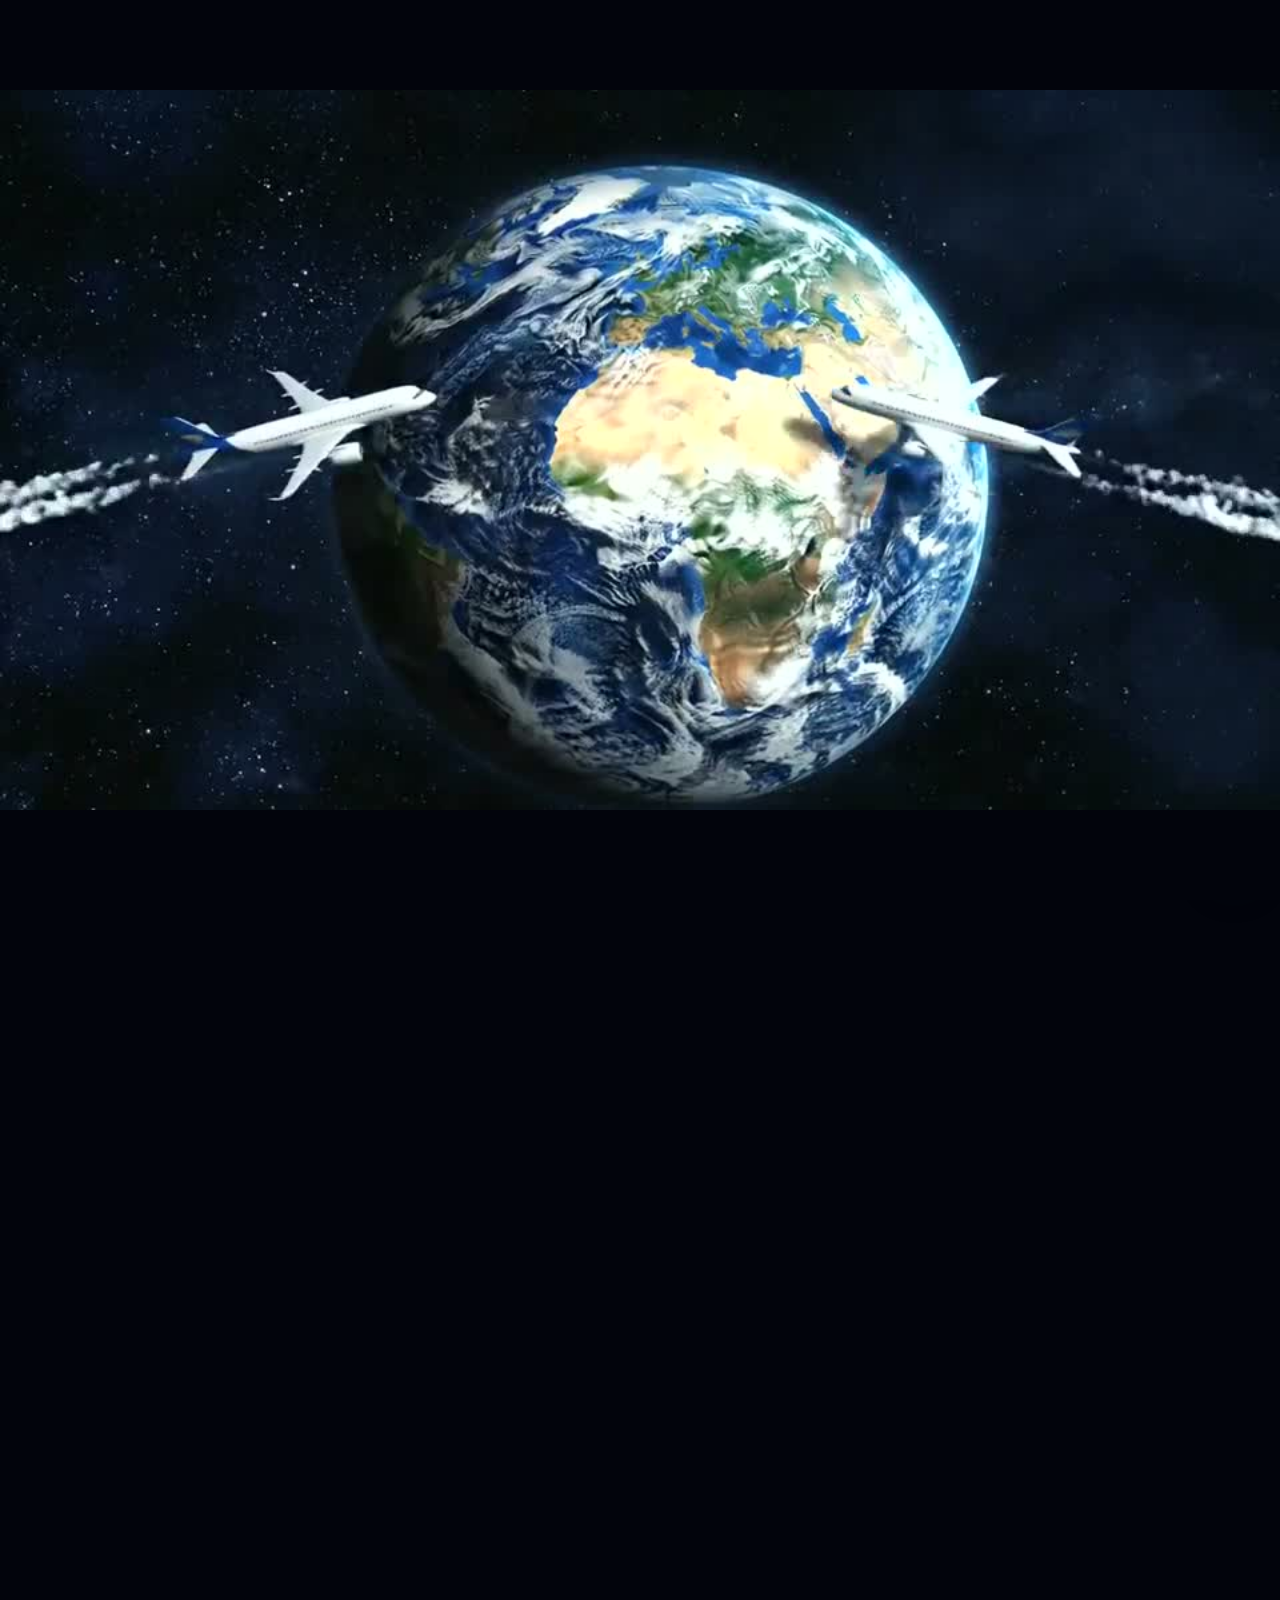
<file: transport.html>
<!DOCTYPE html>
<html lang="en">
<head>
  <meta charset="UTF-8">
  <meta name="viewport" content="width=device-width, initial-scale=1, viewport-fit=cover">
  <title>Rent a Car with Driver in Lahore | Travel Savies</title>
  <meta name="description" content="Cars with a driver for city rides, city-to-city travel, university pick-up, weddings, and Lahore sightseeing. Travel Savies.">
  <link rel="canonical" href="https://travelsavies.com/transport.html">
  <link rel="sitemap" type="application/xml" title="Sitemap" href="https://travelsavies.com/sitemap.xml">
  <meta name="robots" content="index, follow">
  <meta name="theme-color" content="#0e2f6b">
  <meta property="og:type" content="website">
  <meta property="og:site_name" content="Travel Savies">
  <meta property="og:locale" content="en_PK">
  <meta property="og:url" content="https://travelsavies.com/transport.html">
  <meta property="og:title" content="Rent a Car with Driver in Lahore | Travel Savies">
  <meta property="og:description" content="City rides, weddings, university pick-up, and Lahore sightseeing with a professional driver.">
  <meta property="og:image" content="https://travelsavies.com/images/tour-and-car.jpg">
  <meta name="twitter:card" content="summary_large_image">
  <meta name="twitter:title" content="Rent a Car with Driver in Lahore | Travel Savies">
  <meta name="twitter:description" content="Transport with a driver for the city, events, and Lahore sightseeing.">
  <meta name="twitter:image" content="https://travelsavies.com/images/tour-and-car.jpg">
  <script type="application/ld+json">
  {
    "@context": "https://schema.org",
    "@graph": [
      {
        "@type": "TravelAgency",
        "@id": "https://travelsavies.com/#business",
        "name": "Travel Savies",
        "url": "https://travelsavies.com/",
        "telephone": ["+923248477095", "+923234600823"],
        "address": {
          "@type": "PostalAddress",
          "streetAddress": "Plaza No 80, Block Broadway, Paragon",
          "addressLocality": "Lahore",
          "addressCountry": "PK"
        }
      },
      {
        "@type": "Service",
        "name": "Transport with a driver",
        "url": "https://travelsavies.com/transport.html",
        "provider": { "@id": "https://travelsavies.com/#business" },
        "areaServed": "Lahore",
        "description": "Cars with a driver for city rides, city-to-city travel, university pick-up, weddings, and Lahore sightseeing."
      }
    ]
  }
  </script>
  <link rel="icon" href="images/favicon.png" type="image/png">
  <link rel="preconnect" href="https://fonts.googleapis.com">
  <link rel="preconnect" href="https://fonts.gstatic.com" crossorigin>
  <link rel="preload" as="style" href="https://fonts.googleapis.com/css2?family=Fraunces:opsz,wght@9..144,500;9..144,600&family=Outfit:wght@400;500;600&display=swap" onload="this.onload=null;this.rel='stylesheet'">
  <noscript><link rel="stylesheet" href="https://fonts.googleapis.com/css2?family=Fraunces:opsz,wght@9..144,500;9..144,600&family=Outfit:wght@400;500;600&display=swap"></noscript>
  <link rel="stylesheet" href="css/styles.css?v=16">
</head>
<body>
  <script>
    (function () {
      var nav = performance.getEntriesByType("navigation")[0];
      var type = nav ? nav.type : "navigate";
      var seen = false;
      try { seen = sessionStorage.getItem("ts-intro") === "1"; } catch (error) {}
      var reduce = window.matchMedia("(prefers-reduced-motion: reduce)").matches;
      if (reduce || (type !== "reload" && seen) || type === "back_forward") return;
      try { sessionStorage.setItem("ts-intro", "1"); } catch (error) {}
      document.documentElement.classList.add("intro-on");
      var intro = document.createElement("div");
      intro.id = "intro";
      intro.setAttribute("role", "presentation");
      intro.innerHTML = '<video width="960" height="540" poster="images/intro-poster.jpg?v=3" autoplay muted playsinline webkit-playsinline x5-playsinline disablepictureinpicture preload="auto" aria-hidden="true"><source src="images/intro.mp4?v=3" type="video/mp4"></video>';
      document.body.prepend(intro);
      window.setTimeout(function () {
        var node = document.getElementById("intro");
        if (!node) return;
        node.remove();
        document.documentElement.classList.remove("intro-on");
      }, 9000);
    })();
  </script>
  <a class="skip" href="#main">Skip to content</a>
  <header class="site-header">
    <div class="wrap header-inner">
      <a class="brand" href="index.html">
        <img class="mark" src="images/logo.png?v=2" alt="" width="259" height="128" decoding="async">
        <div class="brand-name">Travel Savies<span>Your journey, our priority</span></div>
      </a>
      <button class="menu-btn" type="button" aria-label="Open menu" aria-expanded="false" aria-controls="nav"><span></span></button>
      <nav class="nav" id="nav">
        <a href="index.html">Home</a>
        <a href="umrah.html">Umrah</a>
        <a href="visa.html">Visit Visa</a>
        <a href="tours.html">City Tours</a>
        <a class="active" href="transport.html">Transport</a>
        <a href="why.html">Why Choose Us</a>
        <a class="nav-cta" href="contact.html">Contact</a>
      </nav>
    </div>
  </header>

  <main id="main">
    <section class="wrap page-hero">
      <p class="eyebrow">More than a ride. A better travel experience.</p>
      <h1>Comfortable journeys, with a professional driver.</h1>
      <p class="lede">Travel Savies provides reliable transport built around your comfort and peace of mind. Whether you are travelling across the city, going to another city, attending an event, or exploring Lahore, we aim to make every journey smooth and stress-free.</p>
    </section>

    <section class="section" style="padding-top: 24px;">
      <div class="wrap">
        <div class="section-head">
          <h2>Our services.</h2>
          <p>Book with Travel Savies and travel with confidence.</p>
        </div>
        <div class="service-list">
          <article>
            <span class="num">01</span>
            <div>
              <h3>Rent a car with driver</h3>
              <p>A clean car and a professional driver for the hours you need.</p>
            </div>
          </article>
          <article>
            <span class="num">02</span>
            <div>
              <h3>City rides & city-to-city travel</h3>
              <p>Across the city, or onward to another destination, with clear booking terms.</p>
            </div>
          </article>
          <article>
            <span class="num">03</span>
            <div>
              <h3>University pick-up & drop-off</h3>
              <p>Timely student runs, with pick-up aimed 10 minutes early.</p>
            </div>
          </article>
          <article>
            <span class="num">04</span>
            <div>
              <h3>Wedding & event car service</h3>
              <p>A calmer way to arrive for the occasions that matter.</p>
            </div>
          </article>
          <article>
            <span class="num">05</span>
            <div>
              <h3>Domestic tourism & Lahore sightseeing</h3>
              <p>See Androon, Gulberg, Bahria Town, or Cantt with a driver. <a href="tours.html">View city tours and day rates</a>.</p>
            </div>
          </article>
        </div>
      </div>
    </section>

    <section class="section" style="padding-top: 10px;">
      <div class="wrap">
        <img class="banner" src="images/tour-and-car.jpg?v=2" alt="Travel Savies tour, visa, and rent a car. Comfort, safety, and affordable day rates." width="960" height="320" loading="lazy" decoding="async">
        <div class="section-head" style="margin-top: 32px;">
          <h2>City tour cars, per day.</h2>
          <p>The same four cars for Androon, Gulberg, Bahria Town, and Cantt. Fuel is not included.</p>
        </div>
        <div class="rates">
          <article class="rate"><span>Suzuki Alto</span><strong>PKR 4,000</strong><span>per day</span></article>
          <article class="rate"><span>Honda City</span><strong>PKR 6,000</strong><span>per day</span></article>
          <article class="rate"><span>Toyota Yaris</span><strong>PKR 6,000</strong><span>per day</span></article>
          <article class="rate"><span>MG HS</span><strong>PKR 10,000</strong><span>per day</span></article>
        </div>
        <p class="note">Without fuel. An experienced driver comes with the car.</p>
        <div class="tour-grid">
          <a class="tour-card" href="tours.html#androon"><img src="images/androon.jpg?v=2" alt="Androon Lahore city view tour" width="800" height="800" loading="lazy" decoding="async"><div><h3>Androon Lahore</h3><p>Fort, mosques, Minar-e-Pakistan, Shalimar Gardens.</p></div></a>
          <a class="tour-card" href="tours.html#gulberg"><img src="images/gulberg.jpg?v=2" alt="Gulberg Lahore sightseeing and long drive" width="800" height="800" loading="lazy" decoding="async"><div><h3>Gulberg</h3><p>Liberty, food street, cinema, and Packages Mall.</p></div></a>
          <a class="tour-card" href="tours.html#bahria"><img src="images/bahria.jpg?v=2" alt="Bahria Town Lahore city view tour" width="800" height="800" loading="lazy" decoding="async"><div><h3>Bahria Town</h3><p>Landmarks, Grand Jamia Mosque, dining, and parks.</p></div></a>
          <a class="tour-card" href="tours.html#cantt"><img src="images/cantt.jpg?v=2" alt="Cantt Lahore sightseeing and long drive" width="800" height="800" loading="lazy" decoding="async"><div><h3>Cantt</h3><p>Famous places, restaurants, cinema, and a mall.</p></div></a>
        </div>
      </div>
    </section>

    <section class="dark">
      <div class="wrap section split">
        <div>
          <p class="eyebrow">Why choose Travel Savies</p>
          <h2>Terms you can understand before you sit down.</h2>
        </div>
        <ul class="checklist">
          <li><span class="num">01</span><span>Clean cars and professional drivers.</span></li>
          <li><span class="num">02</span><span>Timely pick-up — we aim to arrive 10 minutes early.</span></li>
          <li><span class="num">03</span><span>No extra waiting charges.</span></li>
          <li><span class="num">04</span><span>Up to 2 km extra drop-off at no additional charge.</span></li>
          <li><span class="num">05</span><span>Comfortable journeys and clear booking terms.</span></li>
        </ul>
      </div>
    </section>

    <section class="section">
      <div class="wrap split">
        <div>
          <p class="eyebrow">Book a ride</p>
          <h2>Travel smart. Travel comfortably.</h2>
          <p class="lede">Tell us the pick-up point, the time, and where you are going. We will confirm the car and the terms before you travel.</p>
        </div>
        <div class="panel">
          <div class="hero-actions">
            <a class="btn btn-gold" href="contact.html">Request a car</a>
            <a class="btn btn-ghost" href="contact.html" target="_blank" rel="noopener">WhatsApp booking</a>
          </div>
        </div>
      </div>
    </section>
  </main>

  <footer class="site-footer">
    <div class="wrap footer-grid">
      <div>
        <strong>Travel Savies</strong>
        <p>Travel smart. Travel comfortably. Travel with confidence.</p>
      </div>
      <div class="footer-links">
        <a href="index.html">Home</a>
        <a href="umrah.html">Umrah</a>
        <a href="visa.html">Visit visa</a>
        <a href="contact.html">Contact</a>
        <a href="why.html">Why Choose Us</a>
        <a href="sitemap.html">Sitemap</a>
      </div>
      <div>
        <a href="tel:+923248477095">0324 8477095</a><br>
        <a href="tel:+923234600823">0323 4600823</a>
        <p>Plaza No 80, Block Broadway, Paragon</p>
      </div>
    </div>
    <div class="wrap legal">© <span data-year>2026</span> Travel Savies. Extra drop-off of up to 2 km is included. Waiting charges are not added.</div>
  </footer>
  <a class="wa" href="contact.html" target="_blank" rel="noopener" aria-label="WhatsApp Travel Savies"><svg viewBox="0 0 24 24" aria-hidden="true"><path fill="currentColor" d="M12.04 2C6.58 2 2.15 6.4 2.15 11.83c0 1.74.46 3.44 1.34 4.94L2 22l5.39-1.41a10 10 0 0 0 4.65 1.18h.01c5.46 0 9.89-4.4 9.89-9.83C21.94 6.4 17.5 2 12.04 2zm5.76 14.15c-.24.68-1.4 1.3-1.94 1.38-.5.08-1.12.11-1.81-.11-.42-.14-.95-.31-1.64-.6-2.88-1.24-4.76-4.14-4.9-4.33-.14-.19-1.16-1.54-1.16-2.94s.73-2.08 1-2.37c.24-.27.64-.4 1.02-.4.12 0 .23 0 .33.01.3.01.44.03.64.49.24.57.82 1.98.89 2.12.07.15.12.32.02.51-.09.19-.14.31-.28.48-.14.16-.29.36-.42.48-.14.13-.28.28-.12.54.16.27.71 1.16 1.52 1.88 1.05.93 1.93 1.22 2.2 1.36.28.14.44.12.6-.07.16-.19.69-.8.88-1.08.19-.27.37-.22.62-.13.26.09 1.63.77 1.91.91.28.14.46.21.53.32.07.12.07.68-.17 1.36z"/></svg></a>
  <script src="js/intro.js?v=7" defer></script>
  <script src="js/main.js?v=5" defer></script>
  <script src="js/chat.js?v=6" defer></script>
</body>
</html>
</file>
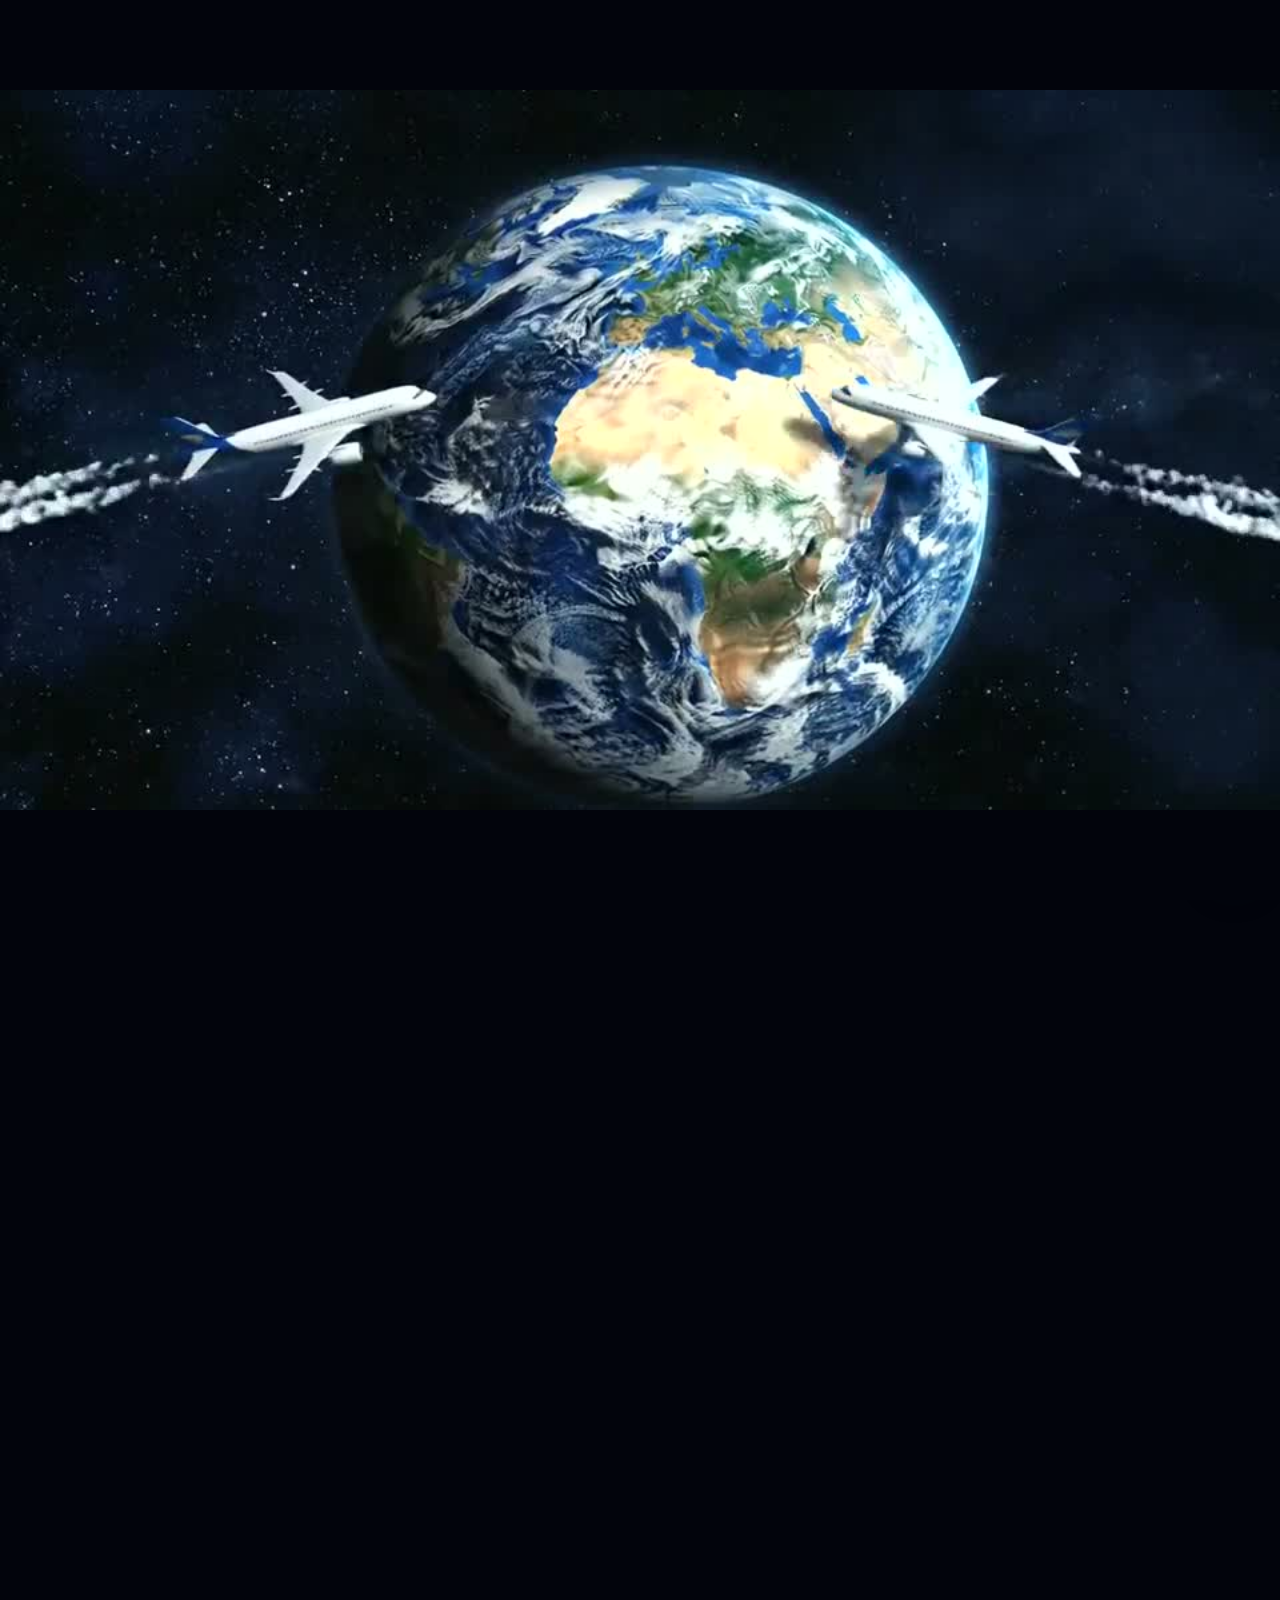
<file: umrah.html>
<!DOCTYPE html>
<html lang="en">
<head>
  <meta charset="UTF-8">
  <meta name="viewport" content="width=device-width, initial-scale=1, viewport-fit=cover">
  <title>Umrah and Saudi Arabia Travel | Travel Savies</title>
  <meta name="description" content="Umrah visa help, hotels in Makkah and Madinah, meals, a private car, and Ziyarat. Plan the journey with Travel Savies in Lahore.">
  <link rel="canonical" href="https://travelsavies.com/umrah.html">
  <link rel="sitemap" type="application/xml" title="Sitemap" href="https://travelsavies.com/sitemap.xml">
  <meta name="robots" content="index, follow">
  <meta name="theme-color" content="#0e2f6b">
  <meta property="og:type" content="website">
  <meta property="og:site_name" content="Travel Savies">
  <meta property="og:locale" content="en_PK">
  <meta property="og:url" content="https://travelsavies.com/umrah.html">
  <meta property="og:title" content="Umrah and Saudi Arabia Travel | Travel Savies">
  <meta property="og:description" content="Umrah visa help, hotels in Makkah and Madinah, meals, a private car, and Ziyarat.">
  <meta property="og:image" content="https://travelsavies.com/images/logo.png">
  <meta name="twitter:card" content="summary">
  <meta name="twitter:title" content="Umrah and Saudi Arabia Travel | Travel Savies">
  <meta name="twitter:description" content="Umrah visa help, hotels, a private car, and Ziyarat with Travel Savies in Lahore.">
  <meta name="twitter:image" content="https://travelsavies.com/images/logo.png">
  <script type="application/ld+json">
  {
    "@context": "https://schema.org",
    "@graph": [
      {
        "@type": "TravelAgency",
        "@id": "https://travelsavies.com/#business",
        "name": "Travel Savies",
        "url": "https://travelsavies.com/",
        "telephone": ["+923248477095", "+923234600823"],
        "address": {
          "@type": "PostalAddress",
          "streetAddress": "Plaza No 80, Block Broadway, Paragon",
          "addressLocality": "Lahore",
          "addressCountry": "PK"
        }
      },
      {
        "@type": "Service",
        "name": "Umrah and Saudi Arabia travel",
        "url": "https://travelsavies.com/umrah.html",
        "provider": { "@id": "https://travelsavies.com/#business" },
        "areaServed": "Lahore",
        "description": "Umrah visa assistance, hotels in Makkah and Madinah, meals, private car, and Ziyarat."
      }
    ]
  }
  </script>
  <link rel="icon" href="images/favicon.png" type="image/png">
  <link rel="preconnect" href="https://fonts.googleapis.com">
  <link rel="preconnect" href="https://fonts.gstatic.com" crossorigin>
  <link rel="preload" as="style" href="https://fonts.googleapis.com/css2?family=Fraunces:opsz,wght@9..144,500;9..144,600&family=Outfit:wght@400;500;600&display=swap" onload="this.onload=null;this.rel='stylesheet'">
  <noscript><link rel="stylesheet" href="https://fonts.googleapis.com/css2?family=Fraunces:opsz,wght@9..144,500;9..144,600&family=Outfit:wght@400;500;600&display=swap"></noscript>
  <link rel="stylesheet" href="css/styles.css?v=22">
</head>
<body>
  <script>
    (function () {
      var nav = performance.getEntriesByType("navigation")[0];
      var type = nav ? nav.type : "navigate";
      var seen = false;
      try { seen = sessionStorage.getItem("ts-intro") === "1"; } catch (error) {}
      var reduce = window.matchMedia("(prefers-reduced-motion: reduce)").matches;
      if (reduce || (type !== "reload" && seen) || type === "back_forward") return;
      try { sessionStorage.setItem("ts-intro", "1"); } catch (error) {}
      document.documentElement.classList.add("intro-on");
      var intro = document.createElement("div");
      intro.id = "intro";
      intro.setAttribute("role", "presentation");
      intro.innerHTML = '<video width="960" height="540" poster="images/intro-poster.jpg?v=3" autoplay muted playsinline webkit-playsinline x5-playsinline disablepictureinpicture preload="auto" aria-hidden="true"><source src="images/intro.mp4?v=3" type="video/mp4"></video>';
      document.body.prepend(intro);
      window.setTimeout(function () {
        var node = document.getElementById("intro");
        if (!node) return;
        node.remove();
        document.documentElement.classList.remove("intro-on");
      }, 9000);
    })();
  </script>
  <a class="skip" href="#main">Skip to content</a>
  <header class="site-header">
    <div class="wrap header-inner">
      <a class="brand" href="index.html">
        <img class="mark" src="images/logo.png?v=2" alt="" width="259" height="128" decoding="async">
        <div class="brand-name">Travel Savies<span>Your journey, our priority</span></div>
      </a>
      <button class="menu-btn" type="button" aria-label="Open menu" aria-expanded="false" aria-controls="nav"><span></span></button>
      <nav class="nav" id="nav">
        <a href="index.html">Home</a>
        <a class="active" href="umrah.html">Umrah</a>
        <a href="visa.html">Visit Visa</a>
        <a href="tours.html">City Tours</a>
        <a href="transport.html">Transport</a>
        <a href="why.html">Why Choose Us</a>
        <a class="nav-cta" href="contact.html">Contact</a>
      </nav>
    </div>
  </header>

  <main id="main">
    <section class="wrap page-hero">
      <p class="eyebrow">Your sacred journey deserves exceptional comfort</p>
      <h1>Plan your Umrah with Travel Savies.</h1>
      <p class="lede">Make your journey to the Holy Cities more comfortable with thoughtfully arranged Umrah and Saudi Arabia travel services. From visa application assistance to premium accommodation and private transportation, we help you plan your journey with care.</p>
    </section>

    <section class="section" style="padding-top: 8px;">
      <div class="wrap umrah-stage">
        <div class="umrah-block" id="umrah-block">
          <div class="umrah-film">
            <div class="umrah-frame">
              <video id="umrah-film" width="400" height="712" poster="images/umrah-poster.jpg?v=1" autoplay muted playsinline webkit-playsinline preload="auto" disablepictureinpicture><source src="images/umrah.mp4?v=1" type="video/mp4"></video>
              <button type="button" id="umrah-sound" class="umrah-speaker is-on" aria-pressed="true" aria-label="Sound off">
                <svg class="umrah-speaker-on" viewBox="0 0 24 24" aria-hidden="true"><path fill="currentColor" d="M4 9.5v5h3.6L13 19V5L7.6 9.5H4z"/><path fill="none" stroke="currentColor" stroke-width="1.7" stroke-linecap="round" d="M16 9.2a3.6 3.6 0 0 1 0 5.6M18.3 7a6.4 6.4 0 0 1 0 10"/></svg>
                <svg class="umrah-speaker-off" viewBox="0 0 24 24" aria-hidden="true"><path fill="currentColor" d="M4 9.5v5h3.6L13 19V5L7.6 9.5H4z"/><path fill="none" stroke="currentColor" stroke-width="1.7" stroke-linecap="round" d="M16.2 10.1l3.6 3.8m0-3.8l-3.6 3.8"/></svg>
              </button>
            </div>
          </div>
        </div>
      </div>
    </section>

    <section class="section" style="padding-top: 28px;">
      <div class="wrap">
        <div class="section-head">
          <h2>Premium Umrah services.</h2>
          <p>Arranged around your worship, your family, and the details that make the journey easier.</p>
        </div>
        <div class="service-list">
          <article>
            <span class="num">01</span>
            <div>
              <h3>Umrah visa assistance</h3>
              <p>Guidance with application requirements and documentation.</p>
            </div>
          </article>
          <article>
            <span class="num">02</span>
            <div>
              <h3>4-star & 5-star hotel options</h3>
              <p>Comfortable accommodation options in Makkah and Madinah, subject to availability.</p>
            </div>
          </article>
          <article>
            <span class="num">03</span>
            <div>
              <h3>Business-class travel options</h3>
              <p>Premium flight options for a more comfortable journey.</p>
            </div>
          </article>
          <article>
            <span class="num">04</span>
            <div>
              <h3>Quality meal arrangements</h3>
              <p>Food options to suit your preferences and package arrangements.</p>
            </div>
          </article>
          <article>
            <span class="num">05</span>
            <div>
              <h3>Private car & chauffeur</h3>
              <p>Convenient transportation for your Saudi Arabia journey.</p>
            </div>
          </article>
          <article>
            <span class="num">06</span>
            <div>
              <h3>Ziyarat & holy site visits</h3>
              <p>Arrange visits to significant Islamic sites in Makkah and Madinah, subject to itinerary and local regulations.</p>
            </div>
          </article>
        </div>
      </div>
    </section>

    <section class="dark">
      <div class="wrap section split">
        <div>
          <p class="eyebrow">Travel in comfort — not just transport</p>
          <h2>A private car, when the bus is not enough.</h2>
          <p>Why depend entirely on crowded buses when you can explore private transportation options? With Travel Savies, you can arrange a private car with a driver for eligible journeys in Saudi Arabia.</p>
        </div>
        <ul class="checklist">
          <li><span class="num">→</span><span>Greater flexibility between destinations.</span></li>
          <li><span class="num">→</span><span>Comfortable travel with your family or group.</span></li>
          <li><span class="num">→</span><span>Airport transfers, hotel transportation, and planned Ziyarat visits.</span></li>
          <li><span class="num">→</span><span>A journey arranged around your needs.</span></li>
        </ul>
      </div>
    </section>

    <section class="section">
      <div class="wrap split">
        <div class="prose">
          <p class="eyebrow">Your Umrah journey, our care</p>
          <h2>More than a trip.</h2>
          <p>We understand that Umrah is more than a trip. It is a deeply meaningful journey of faith. Our aim is to make your travel arrangements easier, so you can focus more on your worship and less on transportation and planning.</p>
          <p>Visa assistance · Premium hotels · Business-class options · Private transportation · Ziyarat arrangements</p>
        </div>
        <div class="panel">
          <h3>Begin your sacred journey.</h3>
          <p>Contact us to explore available Umrah packages and personalised travel arrangements.</p>
          <a class="btn btn-gold" href="contact.html">Talk to Travel Savies</a>
        </div>
      </div>
    </section>
  </main>

  <footer class="site-footer">
    <div class="wrap footer-grid">
      <div>
        <strong>Travel Savies</strong>
        <p>Your sacred journey deserves exceptional comfort.</p>
      </div>
      <div class="footer-links">
        <a href="index.html">Home</a>
        <a href="visa.html">Visit visa</a>
        <a href="transport.html">Transport</a>
        <a href="contact.html">Contact</a>
        <a href="why.html">Why Choose Us</a>
        <a href="sitemap.html">Sitemap</a>
      </div>
      <div>
        <a href="tel:+923248477095">0324 8477095</a><br>
        <a href="tel:+923234600823">0323 4600823</a>
        <p>Plaza No 80, Block Broadway, Paragon</p>
      </div>
    </div>
    <div class="wrap legal">© <span data-year>2026</span> Travel Savies. Hotel options and Ziyarat visits depend on availability, itinerary, and local regulations.</div>
  </footer>
  <a class="wa" href="contact.html" target="_blank" rel="noopener" aria-label="WhatsApp Travel Savies"><svg viewBox="0 0 24 24" aria-hidden="true"><path fill="currentColor" d="M12.04 2C6.58 2 2.15 6.4 2.15 11.83c0 1.74.46 3.44 1.34 4.94L2 22l5.39-1.41a10 10 0 0 0 4.65 1.18h.01c5.46 0 9.89-4.4 9.89-9.83C21.94 6.4 17.5 2 12.04 2zm5.76 14.15c-.24.68-1.4 1.3-1.94 1.38-.5.08-1.12.11-1.81-.11-.42-.14-.95-.31-1.64-.6-2.88-1.24-4.76-4.14-4.9-4.33-.14-.19-1.16-1.54-1.16-2.94s.73-2.08 1-2.37c.24-.27.64-.4 1.02-.4.12 0 .23 0 .33.01.3.01.44.03.64.49.24.57.82 1.98.89 2.12.07.15.12.32.02.51-.09.19-.14.31-.28.48-.14.16-.29.36-.42.48-.14.13-.28.28-.12.54.16.27.71 1.16 1.52 1.88 1.05.93 1.93 1.22 2.2 1.36.28.14.44.12.6-.07.16-.19.69-.8.88-1.08.19-.27.37-.22.62-.13.26.09 1.63.77 1.91.91.28.14.46.21.53.32.07.12.07.68-.17 1.36z"/></svg></a>
  <script src="js/intro.js?v=7" defer></script>
  <script src="js/main.js?v=5" defer></script>
  <script src="js/chat.js?v=6" defer></script>
  <script>
    (function () {
      var video = document.getElementById("umrah-film");
      var sound = document.getElementById("umrah-sound");
      if (!video || !sound) return;
      var frame = video.parentNode;
      var film = frame.parentNode;
      var block = document.getElementById("umrah-block");
      var level = 0.6;
      video.playsInline = true;
      video.autoplay = true;
      video.volume = level;

      var bg = null;
      if (window.matchMedia("(min-width: 1000px)").matches) {
        block.classList.add("umrah-block-wide");
        film.classList.add("umrah-film-wide");
        frame.classList.add("umrah-frame-main");
        bg = document.createElement("video");
        bg.className = "umrah-film-bg";
        bg.muted = true;
        bg.defaultMuted = true;
        bg.setAttribute("muted", "");
        bg.playsInline = true;
        bg.setAttribute("playsinline", "");
        bg.autoplay = true;
        bg.preload = "auto";
        bg.src = "images/umrah.mp4?v=1";
        film.insertBefore(bg, frame);
      }

      function paintSound() {
        var on = !video.muted;
        sound.setAttribute("aria-pressed", on ? "true" : "false");
        sound.setAttribute("aria-label", on ? "Sound off" : "Sound on");
        sound.classList.toggle("is-on", on);
      }

      function playAll() {
        var main = video.play();
        if (main && main.catch) main.catch(function () {});
        if (bg) {
          try { bg.currentTime = video.currentTime || 0; } catch (e) {}
          var side = bg.play();
          if (side && side.catch) side.catch(function () {});
        }
      }

      function withSound() {
        video.muted = false;
        video.volume = level;
        var pending = video.play();
        if (!pending || !pending.then) {
          paintSound();
          return;
        }
        pending.then(paintSound).catch(function () {
          video.muted = true;
          var again = video.play();
          if (again && again.catch) again.catch(function () {});
          paintSound();
        });
      }

      sound.addEventListener("click", function () {
        if (video.muted) withSound();
        else {
          video.muted = true;
          paintSound();
        }
      });

      playAll();
      video.addEventListener("playing", function onPlaying() {
        video.removeEventListener("playing", onPlaying);
        withSound();
      });

      if (window.IntersectionObserver) {
        new IntersectionObserver(function (entries) {
          if (entries[0].isIntersecting) {
            if (video.ended) return;
            playAll();
          } else {
            video.pause();
            if (bg) bg.pause();
          }
        }).observe(film);
      }
    })();
  </script>
</body>
</html>
</file>
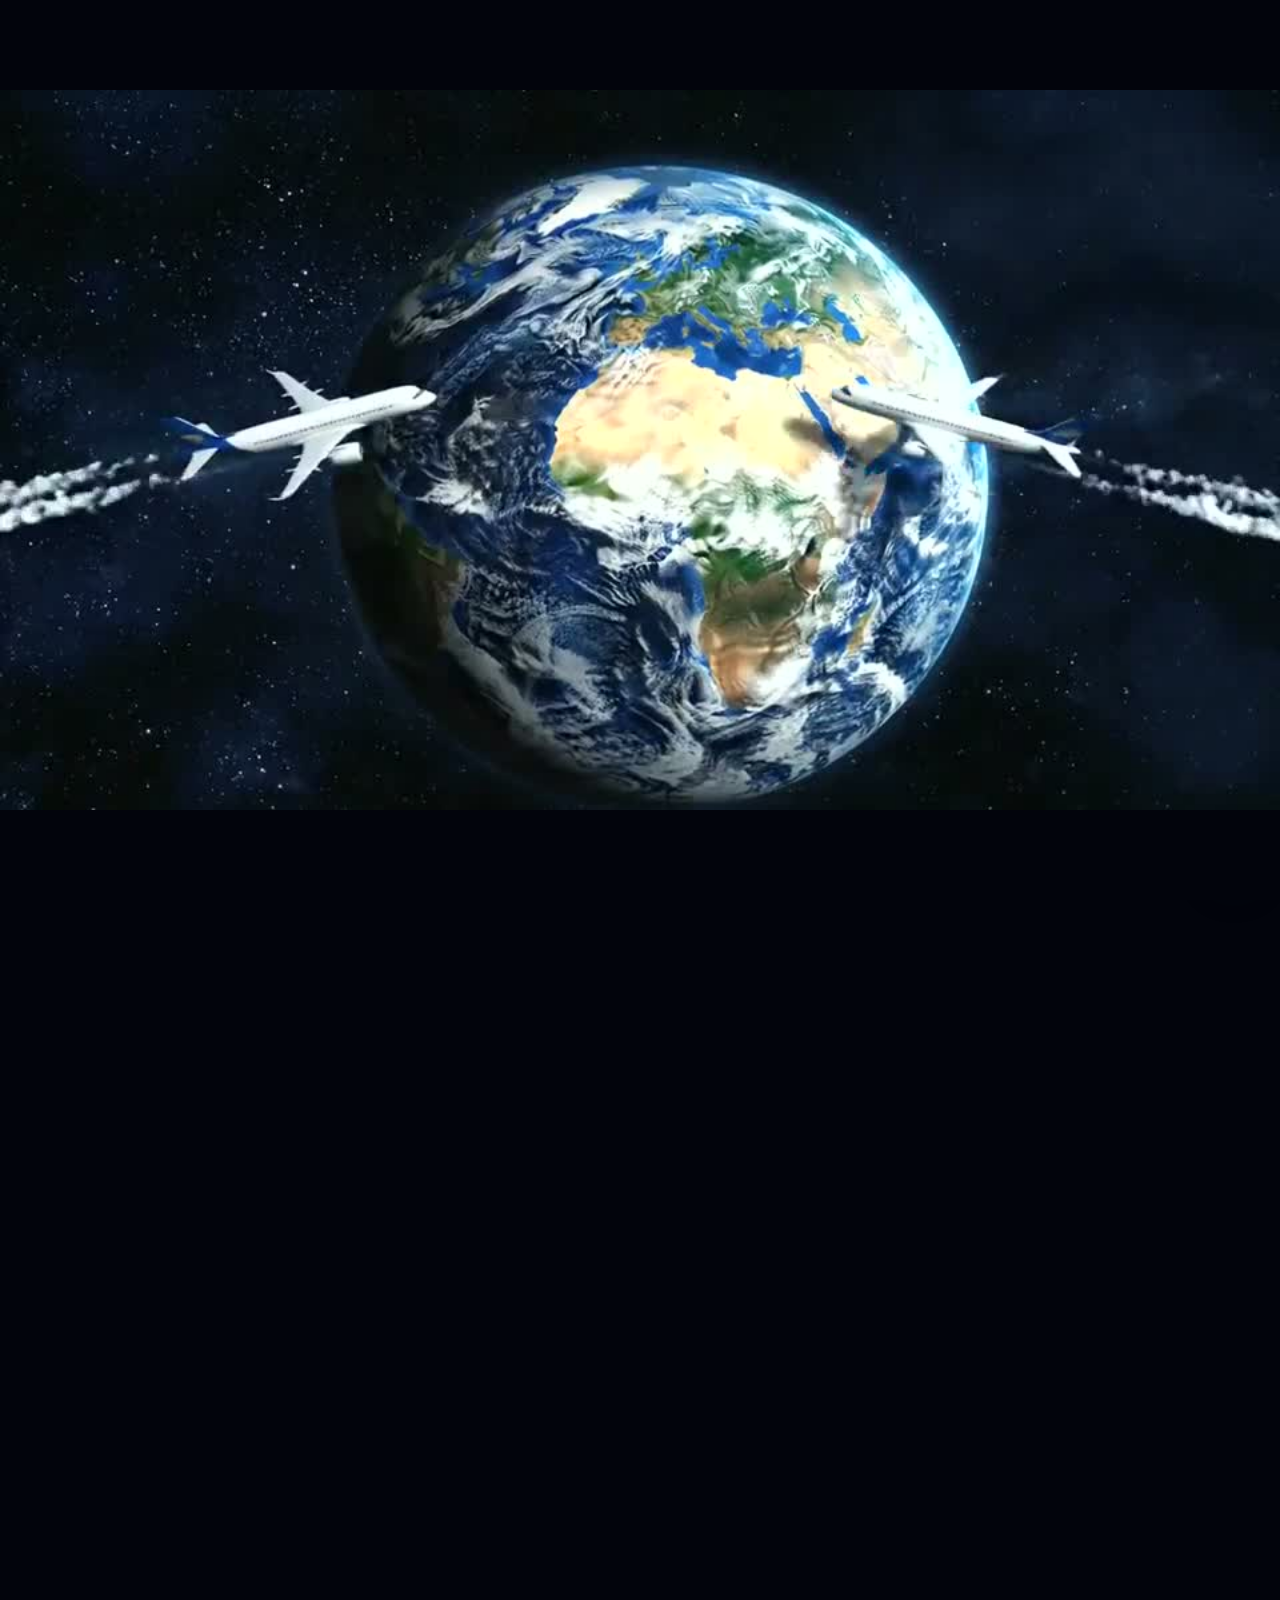
<file: visa.html>
<!DOCTYPE html>
<html lang="en">
<head>
  <meta charset="UTF-8">
  <meta name="viewport" content="width=device-width, initial-scale=1, viewport-fit=cover">
  <title>Visit Visa Assistance in Lahore | Travel Savies</title>
  <meta name="description" content="Visit visa document guidance for Thailand, Malaysia, Dubai, Maldives, Japan, China, and more. Travel Savies, Lahore.">
  <link rel="canonical" href="https://travelsavies.com/visa.html">
  <link rel="sitemap" type="application/xml" title="Sitemap" href="https://travelsavies.com/sitemap.xml">
  <meta name="robots" content="index, follow">
  <meta name="theme-color" content="#0e2f6b">
  <meta property="og:type" content="website">
  <meta property="og:site_name" content="Travel Savies">
  <meta property="og:locale" content="en_PK">
  <meta property="og:url" content="https://travelsavies.com/visa.html">
  <meta property="og:title" content="Visit Visa Assistance in Lahore | Travel Savies">
  <meta property="og:description" content="Document guidance for Thailand, Malaysia, Dubai, Maldives, Japan, China, and more.">
  <meta property="og:image" content="https://travelsavies.com/images/visit-visa.jpg">
  <meta name="twitter:card" content="summary_large_image">
  <meta name="twitter:title" content="Visit Visa Assistance in Lahore | Travel Savies">
  <meta name="twitter:description" content="Visit visa help for selected countries, from Travel Savies in Lahore.">
  <meta name="twitter:image" content="https://travelsavies.com/images/visit-visa.jpg">
  <script type="application/ld+json">
  {
    "@context": "https://schema.org",
    "@graph": [
      {
        "@type": "TravelAgency",
        "@id": "https://travelsavies.com/#business",
        "name": "Travel Savies",
        "url": "https://travelsavies.com/",
        "telephone": ["+923248477095", "+923234600823"],
        "address": {
          "@type": "PostalAddress",
          "streetAddress": "Plaza No 80, Block Broadway, Paragon",
          "addressLocality": "Lahore",
          "addressCountry": "PK"
        }
      },
      {
        "@type": "Service",
        "name": "Visit visa assistance",
        "url": "https://travelsavies.com/visa.html",
        "provider": { "@id": "https://travelsavies.com/#business" },
        "areaServed": "Lahore",
        "description": "Document guidance for Thailand, Malaysia, Dubai, Maldives, Japan, China, and more."
      }
    ]
  }
  </script>
  <link rel="icon" href="images/favicon.png" type="image/png">
  <link rel="preconnect" href="https://fonts.googleapis.com">
  <link rel="preconnect" href="https://fonts.gstatic.com" crossorigin>
  <link rel="preload" as="style" href="https://fonts.googleapis.com/css2?family=Fraunces:opsz,wght@9..144,500;9..144,600&family=Outfit:wght@400;500;600&display=swap" onload="this.onload=null;this.rel='stylesheet'">
  <noscript><link rel="stylesheet" href="https://fonts.googleapis.com/css2?family=Fraunces:opsz,wght@9..144,500;9..144,600&family=Outfit:wght@400;500;600&display=swap"></noscript>
  <link rel="stylesheet" href="css/styles.css?v=18">
</head>
<body>
  <script>
    (function () {
      var nav = performance.getEntriesByType("navigation")[0];
      var type = nav ? nav.type : "navigate";
      var seen = false;
      try { seen = sessionStorage.getItem("ts-intro") === "1"; } catch (error) {}
      var reduce = window.matchMedia("(prefers-reduced-motion: reduce)").matches;
      if (reduce || (type !== "reload" && seen) || type === "back_forward") return;
      try { sessionStorage.setItem("ts-intro", "1"); } catch (error) {}
      document.documentElement.classList.add("intro-on");
      var intro = document.createElement("div");
      intro.id = "intro";
      intro.setAttribute("role", "presentation");
      intro.innerHTML = '<video width="960" height="540" poster="images/intro-poster.jpg?v=3" autoplay muted playsinline webkit-playsinline x5-playsinline disablepictureinpicture preload="auto" aria-hidden="true"><source src="images/intro.mp4?v=3" type="video/mp4"></video>';
      document.body.prepend(intro);
      window.setTimeout(function () {
        var node = document.getElementById("intro");
        if (!node) return;
        node.remove();
        document.documentElement.classList.remove("intro-on");
      }, 9000);
    })();
  </script>
  <a class="skip" href="#main">Skip to content</a>
  <header class="site-header">
    <div class="wrap header-inner">
      <a class="brand" href="index.html">
        <img class="mark" src="images/logo.png?v=2" alt="" width="259" height="128" decoding="async">
        <div class="brand-name">Travel Savies<span>Your journey, our priority</span></div>
      </a>
      <button class="menu-btn" type="button" aria-label="Open menu" aria-expanded="false" aria-controls="nav"><span></span></button>
      <nav class="nav" id="nav">
        <a href="index.html">Home</a>
        <a href="umrah.html">Umrah</a>
        <a class="active" href="visa.html">Visit Visa</a>
        <a href="tours.html">City Tours</a>
        <a href="transport.html">Transport</a>
        <a href="why.html">Why Choose Us</a>
        <a class="nav-cta" href="contact.html">Contact</a>
      </nav>
    </div>
  </header>

  <main id="main">
    <section class="wrap page-hero">
      <p class="eyebrow">Explore the world beyond borders</p>
      <h1>Visit visa assistance, destination by destination.</h1>
      <p class="lede">Planning an international trip? Travel Savies provides visit visa application assistance for travellers looking to explore new destinations, visit family, or enjoy a holiday abroad. Our team helps you understand the application process, prepare the required documents, and navigate the relevant visa requirements for your chosen destination.</p>
    </section>

    <section class="section globe-section">
      <div class="wrap">
        <div class="globe-card">
          <canvas id="visa-globe" role="img" aria-label="Rotating globe showing visit visa destinations from Lahore"></canvas>
        </div>
      </div>
    </section>

    <section class="section" style="padding-top: 12px;">
      <div class="wrap split">
        <img class="banner" src="images/visit-visa.jpg?v=2" alt="Visit visa available for Thailand, Malaysia, Singapore, Indonesia, Dubai, and Saudi Arabia." width="640" height="961" loading="lazy" decoding="async">
        <div>
          <p class="eyebrow">Visit visa available</p>
          <h2>Your next destination is a visa away.</h2>
          <ul class="destinations">
            <li>Thailand <span>01</span></li>
            <li>Malaysia <span>02</span></li>
            <li>Singapore <span>03</span></li>
            <li>Indonesia <span>04</span></li>
            <li>Dubai, UAE <span>05</span></li>
            <li>Saudi Arabia <span>06</span></li>
            <li>Azerbaijan <span>07</span></li>
            <li>Qatar <span>08</span></li>
            <li>Maldives <span>09</span></li>
            <li>Japan <span>10</span></li>
            <li>China <span>11</span></li>
          </ul>
          <ul class="reasons" style="margin-top: 22px;">
            <li>A genuine application process</li>
            <li>Complete guidance on the documents you need</li>
            <li>Fast, reliable help from an experienced team</li>
            <li>Affordable packages, explained before you apply</li>
          </ul>
          <p class="note">Every destination has its own visa requirements, eligibility criteria, and processing procedures. Approval decisions are made by the relevant authorities.</p>
          <a class="btn btn-gold" href="contact.html">Apply through Travel Savies</a>
        </div>
      </div>
    </section>

    <section class="section" style="padding-top: 12px;">
      <div class="wrap">
        <img class="banner" src="images/international.jpg?v=2" alt="Travel Savies international travel agency: tour packages, flight bookings, and visa assistance. Plaza No 80, Block Broadway, Paragon." width="960" height="480" loading="lazy" decoding="async">
        <div class="section-head" style="margin-top: 28px;">
          <h2>More than a visa application.</h2>
          <p>Tour packages, flights, hotels, and travel insurance, arranged with the same team.</p>
        </div>
        <div class="cards">
          <article class="card">
            <span class="kicker">Packages</span>
            <h3>International tours.</h3>
            <p>Ask about journeys to Paris, Dubai, and Switzerland, or tell us the trip you want.</p>
          </article>
          <article class="card">
            <span class="kicker">Flights & hotels</span>
            <h3>Book the whole trip.</h3>
            <p>Flight bookings, hotel bookings, and travel insurance, alongside visa assistance.</p>
          </article>
          <article class="card">
            <span class="kicker">Support</span>
            <h3>A partner on the plan.</h3>
            <p>Customer support while you plan the trip.</p>
            <a href="contact.html">Discuss a destination →</a>
          </article>
        </div>
      </div>
    </section>

    <section class="dark">
      <div class="wrap section split">
        <div>
          <p class="eyebrow">Your journey starts here</p>
          <h2>Your world to explore.</h2>
          <p>Contact Travel Savies today to discuss your destination and begin your visit visa application process.</p>
        </div>
        <div>
          <div class="hero-actions">
            <a class="btn btn-gold" href="contact.html">Discuss your destination</a>
            <a class="btn btn-light" href="contact.html" target="_blank" rel="noopener">WhatsApp us</a>
          </div>
        </div>
      </div>
    </section>
  </main>

  <footer class="site-footer">
    <div class="wrap footer-grid">
      <div>
        <strong>Travel Savies</strong>
        <p>Your journey. Our expertise. Your world to explore.</p>
      </div>
      <div class="footer-links">
        <a href="index.html">Home</a>
        <a href="umrah.html">Umrah</a>
        <a href="transport.html">Transport</a>
        <a href="contact.html">Contact</a>
        <a href="why.html">Why Choose Us</a>
        <a href="sitemap.html">Sitemap</a>
      </div>
      <div>
        <a href="tel:+923248477095">0324 8477095</a><br>
        <a href="tel:+923234600823">0323 4600823</a>
        <p>Plaza No 80, Block Broadway, Paragon</p>
      </div>
    </div>
    <div class="wrap legal">© <span data-year>2026</span> Travel Savies. We assist with applications. Visa approval is decided by the relevant authorities.</div>
  </footer>
  <a class="wa" href="contact.html" target="_blank" rel="noopener" aria-label="WhatsApp Travel Savies"><svg viewBox="0 0 24 24" aria-hidden="true"><path fill="currentColor" d="M12.04 2C6.58 2 2.15 6.4 2.15 11.83c0 1.74.46 3.44 1.34 4.94L2 22l5.39-1.41a10 10 0 0 0 4.65 1.18h.01c5.46 0 9.89-4.4 9.89-9.83C21.94 6.4 17.5 2 12.04 2zm5.76 14.15c-.24.68-1.4 1.3-1.94 1.38-.5.08-1.12.11-1.81-.11-.42-.14-.95-.31-1.64-.6-2.88-1.24-4.76-4.14-4.9-4.33-.14-.19-1.16-1.54-1.16-2.94s.73-2.08 1-2.37c.24-.27.64-.4 1.02-.4.12 0 .23 0 .33.01.3.01.44.03.64.49.24.57.82 1.98.89 2.12.07.15.12.32.02.51-.09.19-.14.31-.28.48-.14.16-.29.36-.42.48-.14.13-.28.28-.12.54.16.27.71 1.16 1.52 1.88 1.05.93 1.93 1.22 2.2 1.36.28.14.44.12.6-.07.16-.19.69-.8.88-1.08.19-.27.37-.22.62-.13.26.09 1.63.77 1.91.91.28.14.46.21.53.32.07.12.07.68-.17 1.36z"/></svg></a>
  <script src="js/intro.js?v=7" defer></script>
  <script src="js/d3.min.js?v=1" defer></script>
  <script src="js/globe.js?v=4" defer></script>
  <script src="js/main.js?v=5" defer></script>
  <script src="js/chat.js?v=6" defer></script>
</body>
</html>
</file>
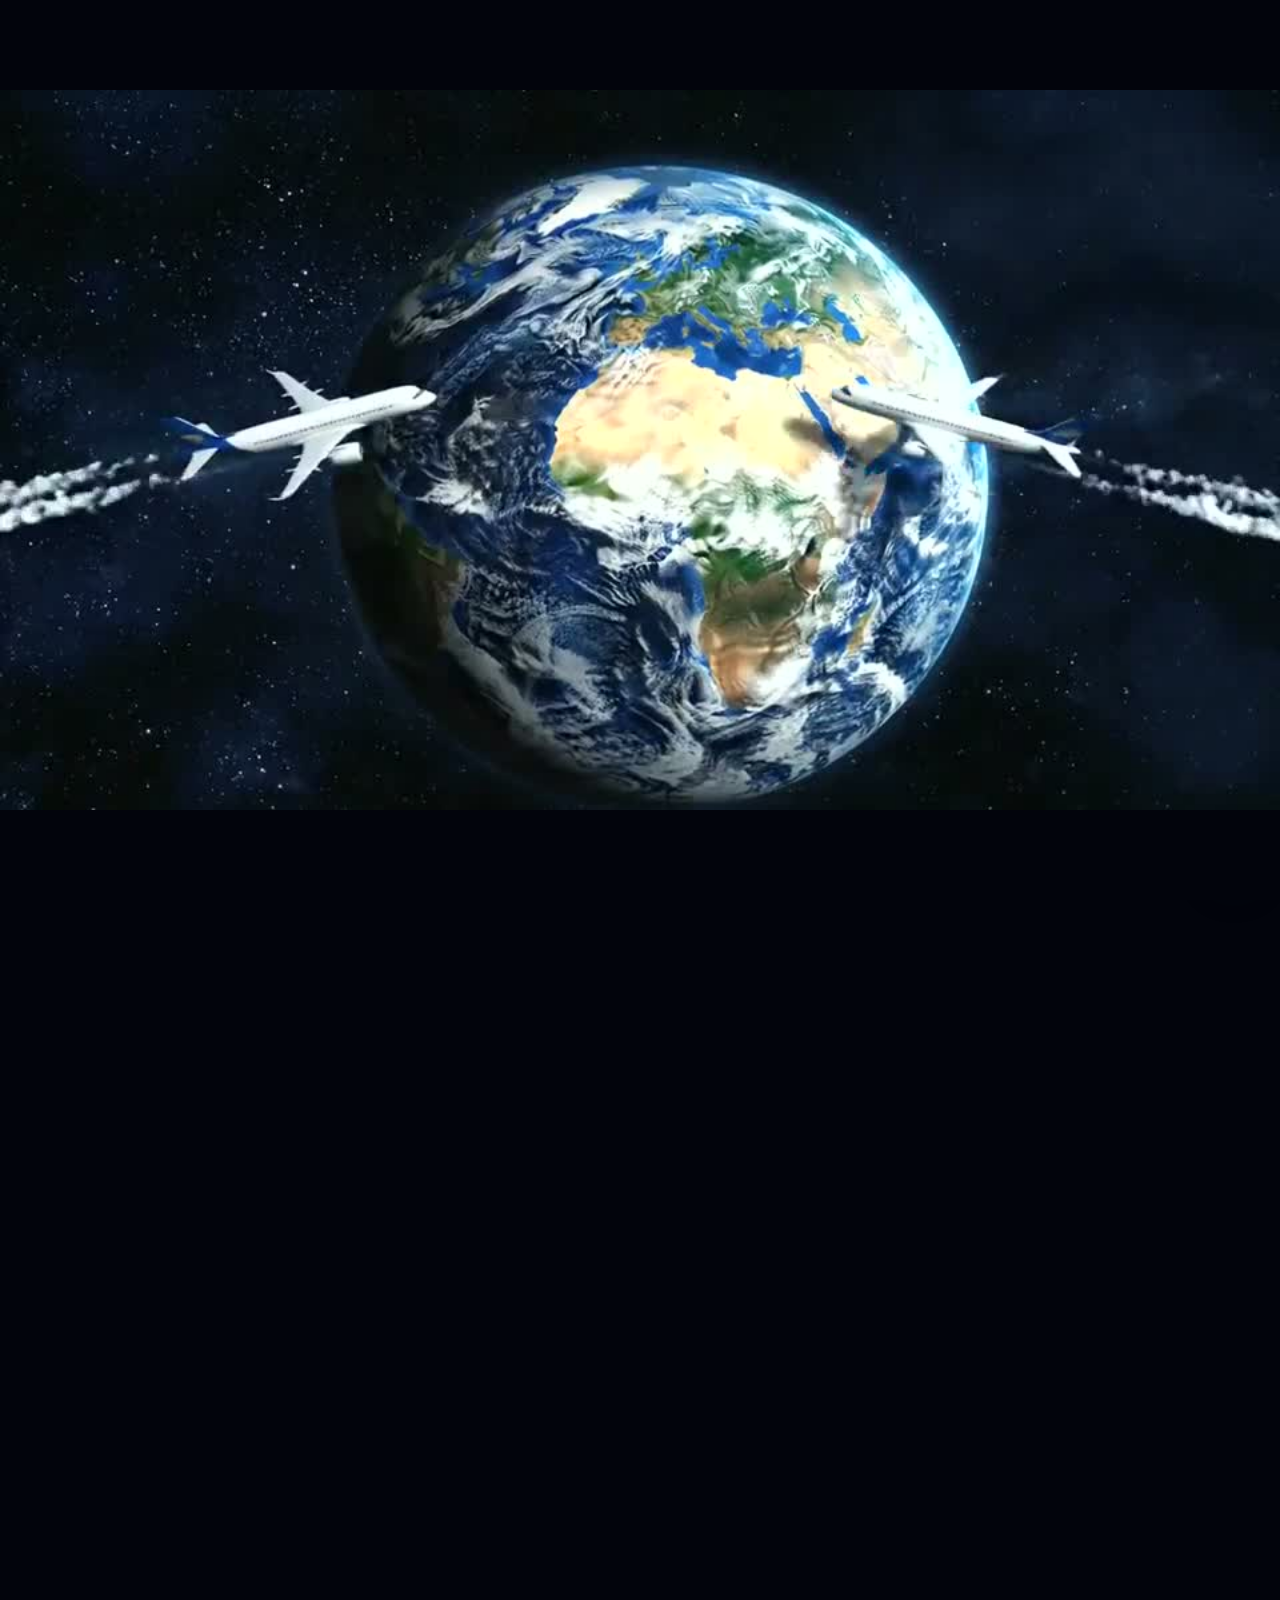
<file: why.html>
<!DOCTYPE html>
<html lang="en">
<head>
  <meta charset="UTF-8">
  <meta name="viewport" content="width=device-width, initial-scale=1, viewport-fit=cover">
  <title>Why Choose Travel Savies</title>
  <meta name="description" content="Affordable travel, quality service, and practical help for visit visas, Umrah, and transport across Pakistan. Meet CEO Mr. Farhan Ali.">
  <link rel="canonical" href="https://travelsavies.com/why.html">
  <link rel="sitemap" type="application/xml" title="Sitemap" href="https://travelsavies.com/sitemap.xml">
  <meta name="robots" content="index, follow">
  <meta name="theme-color" content="#0e2f6b">
  <meta property="og:type" content="website">
  <meta property="og:site_name" content="Travel Savies">
  <meta property="og:locale" content="en_PK">
  <meta property="og:url" content="https://travelsavies.com/why.html">
  <meta property="og:title" content="Why Choose Travel Savies">
  <meta property="og:description" content="Affordable prices, quality service, and travel help under one roof. Meet CEO Mr. Farhan Ali.">
  <meta property="og:image" content="https://travelsavies.com/images/farhan-ali.jpg">
  <meta name="twitter:card" content="summary">
  <meta name="twitter:title" content="Why Choose Travel Savies">
  <meta name="twitter:description" content="Affordable travel, quality service, and better journeys with Travel Savies.">
  <meta name="twitter:image" content="https://travelsavies.com/images/farhan-ali.jpg">
  <script type="application/ld+json">
  {
    "@context": "https://schema.org",
    "@graph": [
      {
        "@type": "AboutPage",
        "@id": "https://travelsavies.com/why.html#webpage",
        "url": "https://travelsavies.com/why.html",
        "name": "Why Choose Travel Savies",
        "description": "Affordable travel, quality service, and practical help for visit visas, Umrah, and transport across Pakistan.",
        "isPartOf": { "@type": "WebSite", "name": "Travel Savies", "url": "https://travelsavies.com/" },
        "about": { "@id": "https://travelsavies.com/#business" },
        "mainEntity": { "@id": "https://travelsavies.com/why.html#ceo" }
      },
      {
        "@type": "Person",
        "@id": "https://travelsavies.com/why.html#ceo",
        "name": "Farhan Ali",
        "jobTitle": "CEO",
        "image": "https://travelsavies.com/images/farhan-ali.jpg",
        "worksFor": { "@id": "https://travelsavies.com/#business" }
      }
    ]
  }
  </script>
  <link rel="icon" href="images/favicon.png" type="image/png">
  <link rel="preconnect" href="https://fonts.googleapis.com">
  <link rel="preconnect" href="https://fonts.gstatic.com" crossorigin>
  <link rel="preload" as="style" href="https://fonts.googleapis.com/css2?family=Fraunces:opsz,wght@9..144,500;9..144,600&family=Outfit:wght@400;500;600&display=swap" onload="this.onload=null;this.rel='stylesheet'">
  <noscript><link rel="stylesheet" href="https://fonts.googleapis.com/css2?family=Fraunces:opsz,wght@9..144,500;9..144,600&family=Outfit:wght@400;500;600&display=swap"></noscript>
  <link rel="stylesheet" href="css/styles.css?v=16">
</head>
<body>
  <script>
    (function () {
      var nav = performance.getEntriesByType("navigation")[0];
      var type = nav ? nav.type : "navigate";
      var seen = false;
      try { seen = sessionStorage.getItem("ts-intro") === "1"; } catch (error) {}
      var reduce = window.matchMedia("(prefers-reduced-motion: reduce)").matches;
      if (reduce || (type !== "reload" && seen) || type === "back_forward") return;
      try { sessionStorage.setItem("ts-intro", "1"); } catch (error) {}
      document.documentElement.classList.add("intro-on");
      var intro = document.createElement("div");
      intro.id = "intro";
      intro.setAttribute("role", "presentation");
      intro.innerHTML = '<video width="960" height="540" poster="images/intro-poster.jpg?v=3" autoplay muted playsinline webkit-playsinline x5-playsinline disablepictureinpicture preload="auto" aria-hidden="true"><source src="images/intro.mp4?v=3" type="video/mp4"></video>';
      document.body.prepend(intro);
      window.setTimeout(function () {
        var node = document.getElementById("intro");
        if (!node) return;
        node.remove();
        document.documentElement.classList.remove("intro-on");
      }, 9000);
    })();
  </script>
  <a class="skip" href="#main">Skip to content</a>
  <header class="site-header">
    <div class="wrap header-inner">
      <a class="brand" href="index.html">
        <img class="mark" src="images/logo.png?v=2" alt="" width="259" height="128" decoding="async">
        <div class="brand-name">Travel Savies<span>Your journey, our priority</span></div>
      </a>
      <button class="menu-btn" type="button" aria-label="Open menu" aria-expanded="false" aria-controls="nav"><span></span></button>
      <nav class="nav" id="nav">
        <a href="index.html">Home</a>
        <a href="umrah.html">Umrah</a>
        <a href="visa.html">Visit Visa</a>
        <a href="tours.html">City Tours</a>
        <a href="transport.html">Transport</a>
        <a class="active" href="why.html">Why Choose Us</a>
        <a class="nav-cta" href="contact.html">Contact</a>
      </nav>
    </div>
  </header>

  <main id="main">
    <section class="wrap page-hero">
      <p class="eyebrow">Why Choose Travel Savies?</p>
      <h1 class="title-wide">Affordable travel. Quality service. Better journeys.</h1>
      <div class="prose">
        <p class="lede">At Travel Savies, we believe quality travel services should be accessible, affordable, and convenient. Whether you need visit visa assistance, an Umrah package, a comfortable car for city-to-city travel, or transportation anywhere across Pakistan, we help you find practical solutions that fit your needs and budget.</p>
        <p>Our focus is simple: competitive prices, quality service, convenient arrangements, and customer satisfaction. We bring multiple travel services together so you can spend less time coordinating and more time looking forward to your journey.</p>
        <p>From international travel plans to everyday transportation and domestic road trips, Travel Savies is here to make your travel experience easier.</p>
      </div>
    </section>

    <section class="section">
      <div class="wrap">
        <div class="section-head">
          <h2>Why Travel Savies is the right choice.</h2>
        </div>
        <div class="reason-grid">
          <article>
            <h2>Affordable prices that fit your budget</h2>
            <p>We understand that price matters when planning a trip. That is why we focus on offering competitive rates and practical travel options to suit different budgets. Whether you are exploring visit visa services, comparing Umrah packages, or booking transportation, our goal is to help you get value for your money.</p>
          </article>
          <article>
            <h2>Quality service you can count on</h2>
            <p>Affordable should never mean compromising on service. We aim to provide a smooth, professional, and convenient experience from your first enquiry to the completion of your arrangements. Our team helps you understand your options so you can make informed decisions with confidence.</p>
          </article>
          <article>
            <h2>Visit visa assistance made easier</h2>
            <p>Visa applications can feel complicated when you are unsure about documentation, requirements, or the application process. We help simplify the process by guiding you through relevant requirements and paperwork for supported destinations, making it easier to prepare your application.</p>
          </article>
          <article>
            <h2>Transportation across Pakistan</h2>
            <p>Whether you are travelling within a city or heading to another city, Travel Savies offers transportation options to suit your journey. From everyday rides and sightseeing to intercity travel, family trips, and longer road journeys, we help you arrange convenient transportation according to your route and requirements.</p>
          </article>
          <article>
            <h2>Umrah packages at competitive prices</h2>
            <p>Your spiritual journey deserves thoughtful planning and clear arrangements. We help you explore Umrah packages and related services, including hotel options, visa assistance, transportation, and other available inclusions, with an emphasis on affordability and convenience.</p>
          </article>
          <article>
            <h2>Convenient services under one roof</h2>
            <p>Why deal with multiple providers when you can discuss several travel needs with one team? From visit visa assistance and Umrah arrangements to car rental, domestic transportation, flights, and hotel bookings, Travel Savies brings a range of services together to make planning easier.</p>
          </article>
          <article>
            <h2>Flexible options for different travel needs</h2>
            <p>Every customer has different priorities. Some want the most economical option, others prioritise comfort, and some need arrangements tailored to particular dates or destinations. We help you explore available options based on your budget, preferences, and travel requirements.</p>
          </article>
          <article>
            <h2>Clear information and helpful guidance</h2>
            <p>We believe customers should understand what they are paying for. We aim to communicate relevant prices, service inclusions, documentation requirements, and booking conditions clearly, helping you choose the option that works best for you.</p>
          </article>
        </div>
      </div>
    </section>

    <section class="section">
      <div class="wrap ceo">
        <img src="images/farhan-ali.jpg?v=1" alt="Mr. Farhan Ali, CEO of Travel Savies" width="640" height="640">
        <div>
          <p class="eyebrow">Meet our CEO</p>
          <h2>Mr. Farhan Ali</h2>
          <p class="lede">Driven by a deep passion for travel and a strong commitment to quality transportation, Mr. Farhan Ali, CEO of Travel Savies, envisioned a service that makes comfortable and convenient travel accessible to everyone. As someone who genuinely loves exploring new places, he understands the value of a smooth journey, reliable transportation, and the freedom to travel without unnecessary worries.</p>
          <p>His vision is simple: to provide every customer with quality travel experiences, excellent amenities, and dependable service at the most affordable prices possible. He believes that comfort and quality should not be luxuries reserved for a few, but experiences that more people can enjoy within their budgets.</p>
          <p>Through Travel Savies, Mr. Farhan Ali strives to make transportation and travel services more accessible, combining affordability, comfort, and customer satisfaction. His passion continues to inspire the company's commitment to helping people travel farther, experience more, and enjoy every journey with confidence.</p>
          <p class="mission">His mission is simple: better journeys, quality service, and affordable travel for everyone.</p>
        </div>
      </div>
    </section>

    <section class="section">
      <div class="wrap split">
        <div>
          <p class="eyebrow">Better value for every journey</p>
          <h2>Travel smarter. Spend wisely.</h2>
          <p class="lede">At Travel Savies, our goal is to make travel more accessible through a combination of affordability, quality, and convenience.</p>
          <p>Whether you are applying for a visit visa, planning Umrah, booking a car with a driver, or arranging transportation between cities across Pakistan, we are ready to help you explore your options.</p>
          <p>Travel smarter. Spend wisely. Travel with Travel Savies.</p>
        </div>
        <div class="panel">
          <p class="eyebrow">Ready to get started?</p>
          <h2>Tell us where you want to go.</h2>
          <p>Tell us where you want to go and what you need. Our team will help you explore the available services, understand your options, and find an arrangement that suits your requirements and budget.</p>
          <p>Contact Travel Savies today for affordable travel solutions and personalised assistance.</p>
          <a class="btn btn-gold" href="contact.html">Contact Travel Savies</a>
        </div>
      </div>
    </section>

    <section class="section">
      <div class="wrap">
        <div class="section-head">
          <h2>Explore our services.</h2>
        </div>
        <ul class="explore">
          <li><a href="umrah.html">Umrah Packages</a></li>
          <li><a href="visa.html">Visit Visa Services</a></li>
          <li><a href="tours.html">City Tours</a></li>
          <li><a href="transport.html">Transportation Services</a></li>
          <li><a href="contact.html">Contact Us</a></li>
        </ul>
      </div>
    </section>
  </main>

  <footer class="site-footer">
    <div class="wrap footer-grid">
      <div>
        <strong>Travel Savies</strong>
        <p>Your journey. Our expertise. Your world to explore.</p>
      </div>
      <div class="footer-links">
        <a href="index.html">Home</a>
        <a href="umrah.html">Umrah</a>
        <a href="visa.html">Visit visa</a>
        <a href="tours.html">City tours</a>
        <a href="transport.html">Transport</a>
        <a href="why.html">Why Choose Us</a>
        <a href="contact.html">Contact</a>
        <a href="sitemap.html">Sitemap</a>
      </div>
      <div>
        <a href="tel:+923248477095">0324 8477095</a><br>
        <a href="tel:+923234600823">0323 4600823</a>
        <p>Plaza No 80, Block Broadway, Paragon</p>
      </div>
    </div>
    <div class="wrap legal">© <span data-year>2026</span> Travel Savies. Visa decisions rest with the relevant authorities. Hotel and Ziyarat arrangements are subject to availability, itinerary, and local regulations.</div>
  </footer>
  <a class="wa" href="contact.html" target="_blank" rel="noopener" aria-label="WhatsApp Travel Savies"><svg viewBox="0 0 24 24" aria-hidden="true"><path fill="currentColor" d="M12.04 2C6.58 2 2.15 6.4 2.15 11.83c0 1.74.46 3.44 1.34 4.94L2 22l5.39-1.41a10 10 0 0 0 4.65 1.18h.01c5.46 0 9.89-4.4 9.89-9.83C21.94 6.4 17.5 2 12.04 2zm5.76 14.15c-.24.68-1.4 1.3-1.94 1.38-.5.08-1.12.11-1.81-.11-.42-.14-.95-.31-1.64-.6-2.88-1.24-4.76-4.14-4.9-4.33-.14-.19-1.16-1.54-1.16-2.94s.73-2.08 1-2.37c.24-.27.64-.4 1.02-.4.12 0 .23 0 .33.01.3.01.44.03.64.49.24.57.82 1.98.89 2.12.07.15.12.32.02.51-.09.19-.14.31-.28.48-.14.16-.29.36-.42.48-.14.13-.28.28-.12.54.16.27.71 1.16 1.52 1.88 1.05.93 1.93 1.22 2.2 1.36.28.14.44.12.6-.07.16-.19.69-.8.88-1.08.19-.27.37-.22.62-.13.26.09 1.63.77 1.91.91.28.14.46.21.53.32.07.12.07.68-.17 1.36z"/></svg></a>
  <script src="js/intro.js?v=7" defer></script>
  <script src="js/main.js?v=5" defer></script>
  <script src="js/chat.js?v=6" defer></script>
</body>
</html>
</file>
<file: css/styles.css>
:root {
  --ink: #0e2f6b;
  --ink-2: #1a448c;
  --forest: #1d4f9e;
  --gold: #d4a24a;
  --gold-2: #f0d7a0;
  --ivory: #f3eee4;
  --ivory-2: #e7e0d2;
  --paper: #faf7f2;
  --text: #1c2433;
  --muted: #5c6674;
  --line: rgba(14, 47, 107, 0.12);
  --serif: "Fraunces", "Palatino Linotype", Palatino, serif;
  --sans: "Outfit", "Segoe UI", sans-serif;
  --shadow: 0 24px 60px rgba(16, 28, 24, 0.12);
  --header: 76px;
}

*,
*::before,
*::after {
  box-sizing: border-box;
}

html {
  scroll-behavior: smooth;
  -webkit-text-size-adjust: 100%;
  text-size-adjust: 100%;
}

body {
  margin: 0;
  overflow-x: clip;
  color: var(--text);
  background:
    radial-gradient(1200px 500px at 100% -10%, rgba(196, 161, 90, 0.16), transparent 55%),
    var(--paper);
  font-family: var(--sans);
  font-size: 17px;
  line-height: 1.65;
}

img,
svg {
  display: block;
  max-width: 100%;
  height: auto;
}

a {
  color: inherit;
  text-decoration: none;
}

button,
input,
select,
textarea {
  font: inherit;
}

.skip {
  position: absolute;
  left: 16px;
  top: -40px;
  background: var(--gold);
  color: var(--ink);
  padding: 8px 12px;
  z-index: 20;
}

.skip:focus {
  top: 12px;
}

.wrap {
  width: min(1120px, calc(100% - 40px));
  margin-inline: auto;
}

.topbar {
  background: var(--ink);
  color: var(--gold-2);
  font-size: 13px;
  letter-spacing: 0.08em;
  text-transform: uppercase;
}

.topbar-inner {
  display: flex;
  justify-content: space-between;
  gap: 16px;
  align-items: center;
  min-height: 38px;
}

.topbar a:hover {
  color: white;
}

.site-header {
  position: sticky;
  top: 0;
  z-index: 10;
  background: rgba(250, 247, 242, 0.92);
  backdrop-filter: blur(14px);
  border-bottom: 1px solid var(--line);
  padding-top: env(safe-area-inset-top);
}

.header-inner {
  display: flex;
  align-items: center;
  justify-content: space-between;
  min-height: var(--header);
  gap: 20px;
}

.brand {
  display: flex;
  align-items: center;
  gap: 12px;
}

.mark {
  height: 54px;
  width: auto;
  flex: none;
}

.top-links {
  display: flex;
  gap: 16px;
  flex-wrap: wrap;
}

.brand-name {
  font-family: var(--serif);
  font-size: 22px;
  font-weight: 560;
  letter-spacing: -0.03em;
  line-height: 1;
}

.brand-name span {
  display: block;
  margin-top: 4px;
  font-family: var(--sans);
  font-size: 11px;
  letter-spacing: 0.16em;
  text-transform: uppercase;
  color: var(--muted);
  font-weight: 500;
}

.nav {
  display: flex;
  align-items: center;
  gap: 26px;
}

.nav a {
  font-size: 15px;
  color: var(--ink-2);
}

.nav a:hover,
.nav a.active {
  color: var(--gold-deep, #8d6a2c);
}

.nav a.active {
  box-shadow: inset 0 -2px 0 var(--gold);
}

.nav-cta {
  background: var(--ink);
  color: var(--ivory) !important;
  padding: 10px 16px;
  border-radius: 999px;
}

.nav-cta:hover {
  background: var(--forest);
  color: white !important;
}

.menu-btn {
  display: none;
  width: 44px;
  height: 44px;
  border: 1px solid var(--line);
  background: white;
  border-radius: 10px;
  padding: 0;
}

.menu-btn span,
.menu-btn span::before,
.menu-btn span::after {
  display: block;
  width: 18px;
  height: 1.5px;
  background: var(--ink);
  position: relative;
  margin: 0 auto;
}

.menu-btn span::before,
.menu-btn span::after {
  content: "";
  position: absolute;
  left: 0;
}

.menu-btn span::before {
  top: -6px;
}

.menu-btn span::after {
  top: 6px;
}

.hero {
  display: grid;
  grid-template-columns: 1.15fr 0.85fr;
  gap: 48px;
  align-items: end;
  padding: 72px 0 36px;
}

.eyebrow {
  margin: 0 0 14px;
  color: #8d6a2c;
  letter-spacing: 0.18em;
  text-transform: uppercase;
  font-size: 12px;
  font-weight: 600;
}

h1,
h2,
h3 {
  font-family: var(--serif);
  font-weight: 520;
  letter-spacing: -0.03em;
  line-height: 1.08;
  margin: 0;
}

h1 {
  font-size: clamp(46px, 6vw, 78px);
  color: var(--ink);
}

.lede {
  font-size: 19px;
  max-width: 58ch;
  color: var(--muted);
  margin: 22px 0 0;
}

.hero-actions {
  display: flex;
  flex-wrap: wrap;
  gap: 12px;
  margin-top: 28px;
}

.btn {
  display: inline-flex;
  align-items: center;
  justify-content: center;
  min-height: 48px;
  padding: 0 18px;
  border-radius: 999px;
  border: 1px solid transparent;
  cursor: pointer;
}

.btn-gold {
  background: var(--gold);
  color: var(--ink);
  font-weight: 600;
}

.btn-gold:hover {
  background: #d4b36e;
}

.btn-ghost {
  border-color: rgba(16, 28, 24, 0.2);
  background: transparent;
}

.btn-ghost:hover,
.btn-light:hover {
  background: white;
}

.btn-light {
  background: transparent;
  color: var(--ivory);
  border-color: rgba(243, 238, 228, 0.35);
}

.hero-card {
  background: var(--ink);
  color: var(--ivory);
  border-radius: 28px;
  padding: 28px;
  box-shadow: var(--shadow);
  position: relative;
  overflow: hidden;
}

.hero-card::after {
  content: "";
  position: absolute;
  width: 220px;
  height: 220px;
  border: 1px solid rgba(196, 161, 90, 0.35);
  border-radius: 50%;
  right: -80px;
  top: -90px;
}

.hero-card ol {
  list-style: none;
  margin: 0;
  padding: 0;
  position: relative;
  z-index: 1;
}

.hero-card li + li {
  border-top: 1px solid rgba(243, 238, 228, 0.12);
}

.hero-card a {
  display: grid;
  grid-template-columns: auto 1fr auto;
  gap: 14px;
  align-items: center;
  padding: 18px 0;
}

.hero-card strong {
  display: block;
  font-family: var(--serif);
  font-size: 24px;
  font-weight: 520;
}

.hero-card small {
  color: rgba(243, 238, 228, 0.72);
}

.num {
  color: var(--gold);
  font-size: 13px;
  letter-spacing: 0.12em;
}

.arrow {
  color: var(--gold-2);
}

.band {
  padding: 28px 0 10px;
}

.stats {
  display: grid;
  grid-template-columns: repeat(3, 1fr);
  border-top: 1px solid var(--line);
  border-bottom: 1px solid var(--line);
}

.stats div {
  padding: 22px 18px;
}

.stats div + div {
  border-left: 1px solid var(--line);
}

.stats strong {
  display: block;
  font-family: var(--serif);
  font-size: 28px;
  font-weight: 520;
}

.stats span {
  color: var(--muted);
  font-size: 14px;
}

.section {
  padding: 78px 0;
}

.section-head {
  display: flex;
  justify-content: space-between;
  gap: 24px;
  align-items: end;
  margin-bottom: 32px;
}

.section-head p {
  max-width: 42ch;
  margin: 0;
  color: var(--muted);
}

h2 {
  font-size: clamp(34px, 4vw, 52px);
}

.cards {
  display: grid;
  grid-template-columns: repeat(3, 1fr);
  gap: 18px;
}

.card {
  background: white;
  border: 1px solid var(--line);
  border-radius: 22px;
  padding: 24px;
  min-height: 280px;
  display: flex;
  flex-direction: column;
}

.card {
  transition: transform 0.2s ease, box-shadow 0.2s ease;
}

.card:hover {
  transform: translateY(-3px);
  box-shadow: var(--shadow);
}

.card .kicker {
  color: #8d6a2c;
  font-size: 12px;
  letter-spacing: 0.14em;
  text-transform: uppercase;
}

.card h3 {
  font-size: 32px;
  margin: 12px 0;
}

.card p {
  color: var(--muted);
  margin: 0 0 18px;
}

.card a {
  margin-top: auto;
  color: var(--ink);
  font-weight: 600;
}

.dark {
  background: var(--ink);
  color: var(--ivory);
}

.dark .muted,
.dark p {
  color: rgba(243, 238, 228, 0.78);
}

.split {
  display: grid;
  grid-template-columns: 0.9fr 1.1fr;
  gap: 48px;
  align-items: center;
}

.checklist {
  list-style: none;
  margin: 0;
  padding: 0;
  display: grid;
  gap: 12px;
}

.checklist li {
  display: grid;
  grid-template-columns: 28px 1fr;
  gap: 10px;
  align-items: start;
  background: rgba(255, 255, 255, 0.04);
  border: 1px solid rgba(243, 238, 228, 0.1);
  border-radius: 14px;
  padding: 14px 16px;
}

.page-hero {
  padding: 64px 0 20px;
}

.page-hero h1 {
  font-size: clamp(42px, 5.4vw, 68px);
  max-width: 14ch;
}

.page-hero .lede {
  max-width: 62ch;
}

.prose {
  max-width: 72ch;
}

.prose p {
  color: var(--muted);
}

.service-list {
  display: grid;
  gap: 0;
  margin-top: 28px;
  border-top: 1px solid var(--line);
}

.service-list article {
  display: grid;
  grid-template-columns: 72px 1fr;
  gap: 12px;
  padding: 22px 0;
  border-bottom: 1px solid var(--line);
}

.service-list h3 {
  font-size: 28px;
  margin-bottom: 6px;
}

.service-list p {
  margin: 0;
  color: var(--muted);
}

.destinations {
  display: grid;
  grid-template-columns: repeat(2, 1fr);
  gap: 0 32px;
  margin: 10px 0 0;
  padding: 0;
  list-style: none;
}

.destinations li {
  display: flex;
  justify-content: space-between;
  gap: 12px;
  padding: 16px 0;
  border-bottom: 1px solid var(--line);
  font-family: var(--serif);
  font-size: 26px;
}

.destinations span {
  color: var(--gold);
  font-family: var(--sans);
  font-size: 13px;
  letter-spacing: 0.12em;
  align-self: center;
}

.panel {
  background: white;
  border: 1px solid var(--line);
  border-radius: 24px;
  padding: 28px;
}

.reasons {
  display: grid;
  gap: 14px;
  margin: 0;
  padding: 0;
  list-style: none;
}

.reasons li {
  padding-left: 18px;
  border-left: 2px solid var(--gold);
}

.note {
  margin-top: 22px;
  padding: 16px 18px;
  background: var(--ivory);
  border-radius: 14px;
  color: var(--muted);
  font-size: 15px;
}

.contact-grid {
  display: grid;
  grid-template-columns: 0.8fr 1.2fr;
  gap: 28px;
  align-items: start;
}

.phone-link {
  font-family: var(--serif);
  font-size: clamp(32px, 4vw, 46px);
  line-height: 1.1;
  display: inline-block;
  margin: 8px 0 18px;
}

form {
  display: grid;
  gap: 14px;
}

label {
  display: grid;
  gap: 6px;
  font-size: 14px;
  font-weight: 600;
}

input,
select,
textarea {
  width: 100%;
  border: 1px solid var(--line);
  background: white;
  border-radius: 12px;
  padding: 12px 14px;
  color: var(--text);
}

textarea {
  min-height: 140px;
  resize: vertical;
}

input:focus,
select:focus,
textarea:focus,
.btn:focus-visible,
.nav a:focus-visible,
.menu-btn:focus-visible {
  outline: 2px solid var(--gold);
  outline-offset: 2px;
}

.site-footer {
  background: var(--ink);
  color: rgba(243, 238, 228, 0.78);
  padding: 42px 0 28px;
}

.footer-grid {
  display: grid;
  grid-template-columns: 1.4fr 1fr 1fr;
  gap: 24px;
}

.site-footer strong {
  color: white;
  font-family: var(--serif);
  font-size: 26px;
  font-weight: 520;
}

.site-footer a:hover {
  color: var(--gold-2);
}

.footer-links {
  display: grid;
  gap: 8px;
}

.legal {
  margin-top: 28px;
  padding-top: 16px;
  border-top: 1px solid rgba(243, 238, 228, 0.12);
  font-size: 13px;
}

.sitemap-list {
  list-style: none;
  margin: 8px 0 56px;
  padding: 0;
  border-top: 1px solid var(--line);
}

.sitemap-list a {
  display: grid;
  gap: 4px;
  padding: 18px 0;
  border-bottom: 1px solid var(--line);
  color: var(--ink);
}

.sitemap-list strong {
  font-family: var(--serif);
  font-size: clamp(26px, 3vw, 34px);
  font-weight: 520;
}

.sitemap-list span {
  color: var(--muted);
}

.wa {
  position: fixed;
  right: 18px;
  bottom: 18px;
  z-index: 12;
  width: 56px;
  height: 56px;
  display: grid;
  place-items: center;
  background: #1f6b45;
  color: white;
  border-radius: 50%;
  box-shadow: 0 12px 30px rgba(16, 28, 24, 0.25);
}

.wa svg {
  width: 26px;
  height: 26px;
}

.wa:hover {
  background: #185638;
}

.banner {
  width: 100%;
  height: auto;
  border-radius: 22px;
  border: 1px solid var(--line);
}

.tour-grid {
  display: grid;
  grid-template-columns: repeat(2, 1fr);
  gap: 18px;
}

.tour-card {
  background: white;
  border: 1px solid var(--line);
  border-radius: 22px;
  overflow: hidden;
  display: flex;
  flex-direction: column;
}

.tour-card img {
  width: 100%;
  height: auto;
  object-fit: contain;
  object-position: center center;
  flex-shrink: 0;
}

.tour-card div {
  padding: 16px 18px 18px;
}

.tour-card h3 {
  font-size: 28px;
  margin: 6px 0;
}

.tour-card p {
  margin: 0 0 10px;
  color: var(--muted);
}

.tour-card strong {
  color: var(--ink);
}

.rates {
  display: grid;
  grid-template-columns: repeat(4, 1fr);
  gap: 12px;
}

.rate {
  background: white;
  border: 1px solid var(--line);
  border-radius: 16px;
  padding: 16px 12px;
  text-align: center;
}

.rate span {
  display: block;
  color: var(--muted);
  font-size: 14px;
}

.rate strong {
  display: block;
  margin-top: 4px;
  font-family: var(--serif);
  font-size: 26px;
  font-weight: 520;
}

.tour-card .kicker {
  color: #8d6a2c;
  font-size: 12px;
  letter-spacing: 0.14em;
  text-transform: uppercase;
}

.tour-block {
  display: grid;
  grid-template-columns: 0.9fr 1.1fr;
  gap: 28px;
  align-items: start;
  padding: 28px 0;
  border-top: 1px solid var(--line);
  scroll-margin-top: 96px;
}

.tour-block img {
  width: 100%;
  height: auto;
  border-radius: 22px;
  border: 1px solid var(--line);
}

.phones {
  display: grid;
  gap: 8px;
  margin: 8px 0 16px;
}

.phones a {
  font-family: var(--serif);
  font-size: 32px;
  line-height: 1.15;
}

@media (max-width: 980px) {
  .menu-btn {
    display: inline-flex;
    align-items: center;
  }

  .nav {
    display: none;
    position: absolute;
    left: 0;
    right: 0;
    top: 100%;
    background: var(--paper);
    border-bottom: 1px solid var(--line);
    flex-direction: column;
    align-items: stretch;
    padding: 12px 20px 18px;
    gap: 0;
  }

  .nav.open {
    display: flex;
  }

  .nav a {
    padding: 12px 0;
    border-bottom: 1px solid var(--line);
  }

  .nav-cta {
    margin-top: 10px;
    text-align: center;
  }

  .hero,
  .cards,
  .stats,
  .split,
  .contact-grid,
  .footer-grid,
  .destinations,
  .tour-grid,
  .tour-block,
  .reason-grid,
  .ceo {
    grid-template-columns: 1fr;
  }

  .rates {
    grid-template-columns: 1fr 1fr;
  }

  .stats div + div {
    border-left: 0;
    border-top: 1px solid var(--line);
  }

  .section-head,
  .topbar-inner {
    flex-direction: column;
    align-items: flex-start;
  }

  .hero {
    padding-top: 36px;
  }

  .service-list article {
    grid-template-columns: 48px 1fr;
  }

  .wa {
    position: fixed;
    top: auto;
    right: 14px;
    bottom: calc(18px + env(safe-area-inset-bottom, 0px));
    margin: 0;
    z-index: 11;
  }
}

@media (prefers-reduced-motion: reduce) {
  html {
    scroll-behavior: auto;
  }

  .card {
    transition: none;
  }
}

.chat-overlay {
  position: fixed;
  inset: 0;
  z-index: 40;
  display: none;
  align-items: flex-end;
  justify-content: flex-end;
  padding: 16px;
  background: rgba(14, 47, 107, 0.46);
}

.chat-overlay.open {
  display: flex !important;
}

.chat-overlay .chat {
  width: min(420px, 100%);
  height: min(680px, calc(100dvh - 32px));
  min-height: 0;
}

.chat-close {
  margin-left: auto;
  flex: none;
  width: 36px;
  height: 36px;
  border: 0;
  border-radius: 50%;
  background: transparent;
  color: var(--ivory);
  cursor: pointer;
  font-size: 26px;
  line-height: 1;
}

body.chat-open {
  overflow: hidden;
  position: fixed;
  inset: 0;
  width: 100%;
}

@media (max-width: 640px) {
  .chat-overlay {
    padding: 0;
    align-items: stretch;
    height: 100vh;
    height: 100dvh;
    height: 100svh;
  }

  .chat-overlay .chat {
    width: 100%;
    height: 100%;
    max-height: 100%;
    min-height: 0;
    border-radius: 0;
  }

  .chat-head,
  .chat-input,
  .chat-choices {
    flex-shrink: 0;
  }

  .chat-head {
    padding-top: calc(16px + env(safe-area-inset-top));
  }

  .chat-log {
    min-height: 0;
  }

  .chat-input {
    padding-bottom: calc(12px + env(safe-area-inset-bottom));
  }

  .chat-input input,
  .chat-input select {
    font-size: 16px;
    min-height: 48px;
  }

  .chat-input .btn {
    flex-shrink: 0;
  }
}

.contact-line {
  display: flex;
  flex-wrap: wrap;
  gap: 10px 18px;
  align-items: center;
  margin-top: 22px;
  color: var(--muted);
}

.contact-line a {
  color: var(--ink);
  font-weight: 600;
}

.chat {
  background: white;
  border: 1px solid var(--line);
  border-radius: 24px;
  box-shadow: var(--shadow);
  overflow: hidden;
  display: flex;
  flex-direction: column;
  min-height: 560px;
}

.chat-head {
  display: flex;
  gap: 12px;
  align-items: center;
  padding: 16px 18px;
  background: var(--ink);
  color: var(--ivory);
}

.chat-head img {
  height: 42px;
  width: 42px;
  object-fit: contain;
  flex: none;
}

.chat-head strong {
  display: block;
  font-family: var(--serif);
  font-size: 22px;
  font-weight: 520;
}

.chat-head span {
  color: var(--gold-2);
  font-size: 13px;
}

.chat-log {
  flex: 1;
  overflow-y: auto;
  padding: 18px;
  display: flex;
  flex-direction: column;
  gap: 10px;
  background:
    radial-gradient(500px 180px at 100% 0%, rgba(212, 162, 74, 0.16), transparent 60%),
    var(--paper);
}

.bubble {
  max-width: min(86%, 460px);
  padding: 12px 14px;
  border-radius: 16px;
  line-height: 1.45;
  white-space: pre-wrap;
}

.bubble.bot {
  align-self: flex-start;
  background: white;
  border: 1px solid var(--line);
}

.bubble.user {
  align-self: flex-end;
  background: var(--ink);
  color: var(--ivory);
}

.chat-choices {
  display: flex;
  flex-wrap: wrap;
  gap: 8px;
  padding: 0 18px 12px;
  background: var(--paper);
}

.chat-choices:empty {
  display: none;
}

.choice {
  border: 1px solid var(--line);
  background: white;
  border-radius: 999px;
  padding: 8px 12px;
  cursor: pointer;
}

.choice:hover,
.choice:focus-visible {
  border-color: var(--gold);
}

form.chat-input {
  display: flex;
  flex-flow: row nowrap;
  align-items: center;
  gap: 8px;
  width: 100%;
  padding: 12px;
  border-top: 1px solid var(--line);
  background: white;
}

.chat-input input,
.chat-input select {
  flex: 1;
  width: auto;
  min-width: 0;
}

.chat-input select {
  cursor: pointer;
}

.sr {
  position: absolute;
  width: 1px;
  height: 1px;
  padding: 0;
  margin: -1px;
  overflow: hidden;
  clip: rect(0, 0, 0, 0);
  border: 0;
}

#intro {
  position: fixed;
  inset: 0;
  z-index: 100;
  display: flex;
  align-items: center;
  justify-content: center;
  width: 100%;
  height: 100vh;
  height: 100dvh;
  min-height: 100vh;
  min-height: -webkit-fill-available;
  overflow: hidden;
  background: #02040c;
  opacity: 1;
  transition: opacity 0.45s ease;
}

#intro video {
  display: block;
  width: 100%;
  height: 100%;
  object-fit: contain;
  object-position: center center;
  background: #02040c;
}

#intro.intro-out {
  opacity: 0;
  pointer-events: none;
}

html.intro-on,
html.intro-on body {
  overflow: hidden;
  height: 100%;
  height: 100dvh;
  background: #02040c;
}

.reason-grid {
  display: grid;
  grid-template-columns: 1fr 1fr;
  gap: 16px;
}

.reason-grid article {
  background: white;
  border: 1px solid var(--line);
  border-radius: 22px;
  padding: 22px 22px 8px;
}

.reason-grid h2 {
  font-size: clamp(26px, 3vw, 32px);
  margin-bottom: 8px;
}

.ceo {
  display: grid;
  grid-template-columns: minmax(240px, 360px) 1fr;
  gap: 32px;
  align-items: start;
}

.ceo img {
  width: 100%;
  height: auto;
  border-radius: 24px;
  border: 1px solid var(--line);
}

.ceo h2 {
  font-size: clamp(32px, 4vw, 46px);
}

.mission {
  margin-top: 18px;
  padding: 16px 18px;
  border-left: 2px solid var(--gold);
  color: var(--ink);
  font-family: var(--serif);
  font-size: 22px;
  line-height: 1.35;
}

.explore {
  list-style: none;
  margin: 8px 0 0;
  padding: 0;
  border-top: 1px solid var(--line);
}

.explore a {
  display: flex;
  justify-content: space-between;
  gap: 16px;
  padding: 16px 0;
  border-bottom: 1px solid var(--line);
  color: var(--ink);
  font-family: var(--serif);
  font-size: 26px;
}

.explore a::after {
  content: "→";
  color: var(--gold);
}

.globe-section {
  padding-top: 8px;
}

.globe-card {
  position: relative;
  width: 100%;
  aspect-ratio: 16 / 9;
  min-height: 420px;
  border-radius: 24px;
  overflow: visible;
  background: #02040d;
}

.globe-card canvas {
  display: block;
  width: 100%;
  height: 100%;
  max-width: none;
  border-radius: 24px;
  background: #02040d;
  transform: none;
  filter: none;
  image-rendering: auto;
}

.umrah-stage {
  display: flex;
  justify-content: center;
}

.umrah-block {
  width: min(420px, 100%);
}

.umrah-film {
  position: relative;
  width: 100%;
  border-radius: 24px;
  overflow: hidden;
  background: #02040c;
}

.umrah-film video {
  display: block;
  width: 100%;
  height: auto;
  max-width: none;
  max-height: none;
  object-fit: contain;
  background: #02040c;
}

.umrah-film-wide {
  width: 100%;
}

.umrah-block-wide {
  width: min(1120px, 100%);
}

.umrah-film-wide .umrah-film-bg {
  position: absolute;
  inset: 0;
  width: 100%;
  height: 100%;
  max-height: none;
  object-fit: cover;
  filter: blur(28px);
  transform: scale(1.08);
  pointer-events: none;
}

.umrah-frame {
  position: relative;
  width: 100%;
}

.umrah-film-wide .umrah-frame-main {
  position: relative;
  z-index: 1;
  width: min(420px, 46%);
  margin: 0 auto;
}

.umrah-speaker {
  position: absolute;
  top: 12px;
  right: 12px;
  z-index: 3;
  width: 34px;
  height: 34px;
  padding: 0;
  border: 0;
  border-radius: 50%;
  display: grid;
  place-items: center;
  background: rgba(8, 16, 32, 0.55);
  color: #fff;
  cursor: pointer;
}

.umrah-speaker svg {
  width: 18px;
  height: 18px;
  max-width: none;
}

.umrah-speaker .umrah-speaker-off,
.umrah-speaker.is-on .umrah-speaker-off {
  display: none;
}

.umrah-speaker:not(.is-on) .umrah-speaker-on {
  display: none;
}

.umrah-speaker:not(.is-on) .umrah-speaker-off {
  display: block;
}

.page-hero h1.title-wide {
  max-width: 18ch;
}

.tour-gate {
  position: fixed;
  inset: 0;
  z-index: 200;
  display: flex;
  align-items: center;
  justify-content: center;
  background: #02040c;
}

.tour-gate video {
  display: block;
  width: 100%;
  height: 100%;
  max-width: 100%;
  max-height: 100svh;
  object-fit: contain;
  background: #02040c;
}

.tour-gate-bg {
  display: none;
}

.tour-gate-wide .tour-gate-bg {
  display: block;
  position: absolute;
  inset: 0;
  width: 100%;
  height: 100%;
  max-width: none;
  max-height: none;
  object-fit: cover;
  filter: blur(34px);
  transform: scale(1.08);
  opacity: 0.92;
  pointer-events: none;
}

.tour-gate-wide .tour-gate-main {
  position: relative;
  z-index: 1;
  height: 100%;
  width: auto;
  max-height: 100svh;
  box-shadow: 0 24px 80px rgba(0, 0, 0, 0.45);
}

.tour-gate-play {
  position: absolute;
  z-index: 2;
  border: 0;
  background: var(--gold);
  color: var(--ink);
  font-weight: 600;
  border-radius: 999px;
  padding: 14px 28px;
  cursor: pointer;
}

html.tour-gate-on,
html.tour-gate-on body {
  overflow: hidden;
  background: #02040c;
}

.site-footer {
  padding-bottom: calc(28px + env(safe-area-inset-bottom));
}

@media (max-width: 420px) {
  .mark {
    height: 44px;
  }

  .brand-name {
    font-size: 18px;
  }

  .brand-name span {
    display: none;
  }

  h1,
  .page-hero h1 {
    font-size: clamp(34px, 10vw, 46px);
  }

  .lede {
    font-size: 16px;
  }

  .wrap {
    width: min(1120px, calc(100% - 24px));
  }

  .rates {
    grid-template-columns: 1fr;
  }

  .phones a {
    font-size: 26px;
  }
}

@media (max-width: 1200px) and (min-width: 981px) {
  .nav {
    gap: 14px;
  }

  .nav a {
    font-size: 14px;
  }
}

@media (max-width: 980px) {
  .globe-card {
    min-height: 360px;
  }

  .reason-grid,
  .ceo {
    grid-template-columns: 1fr;
  }
}
</file>
